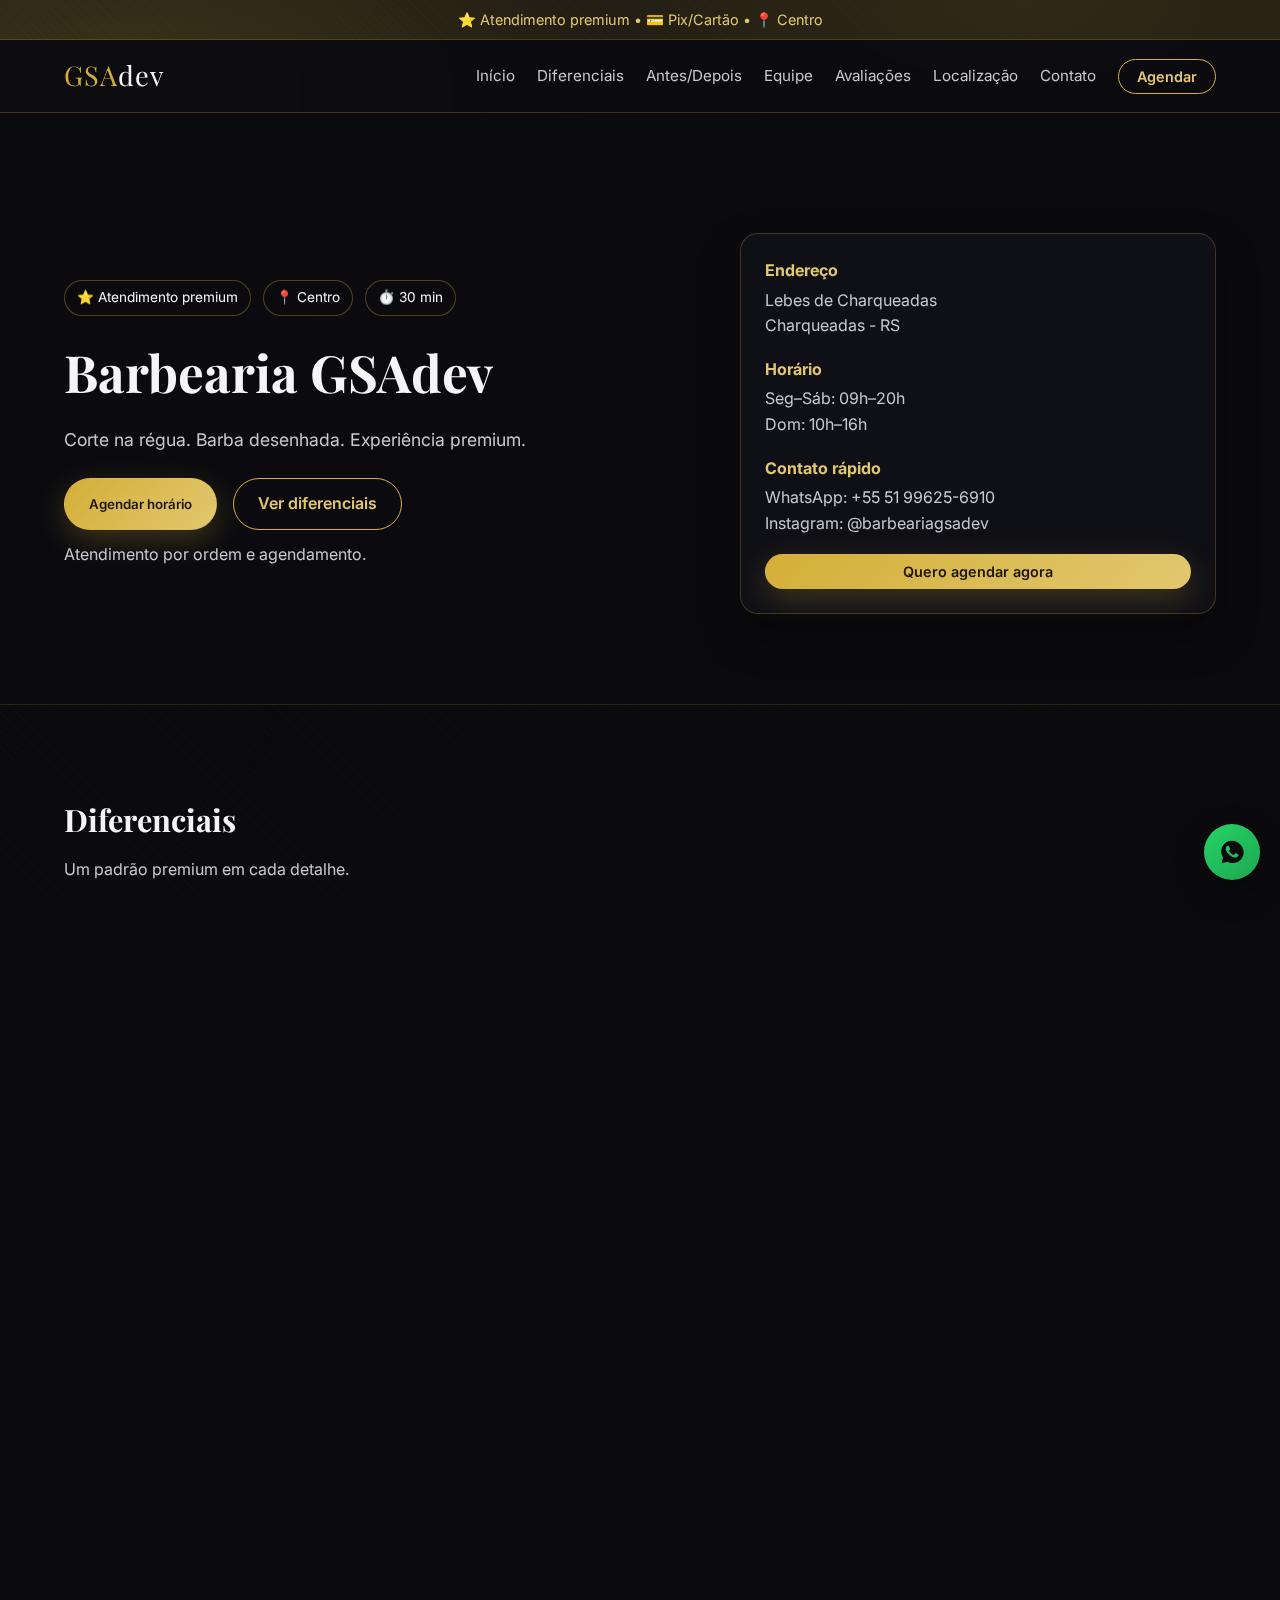
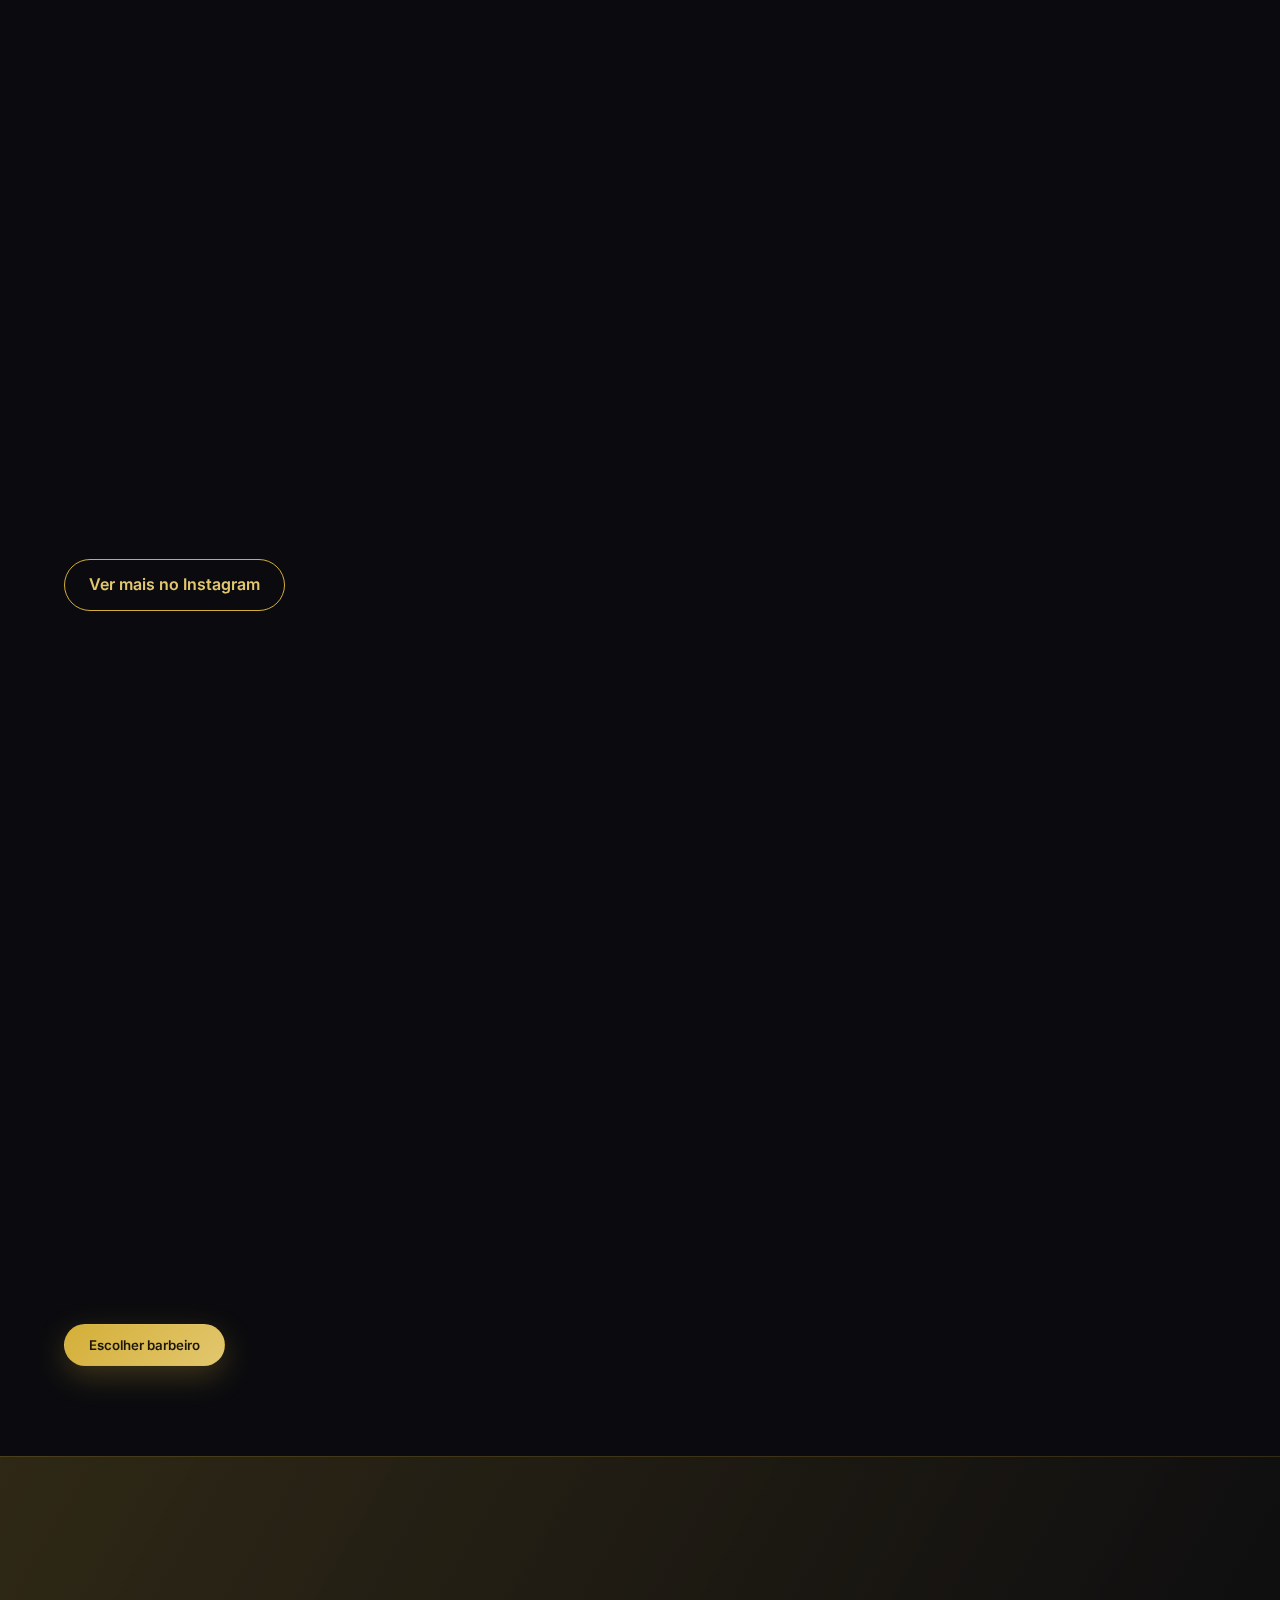
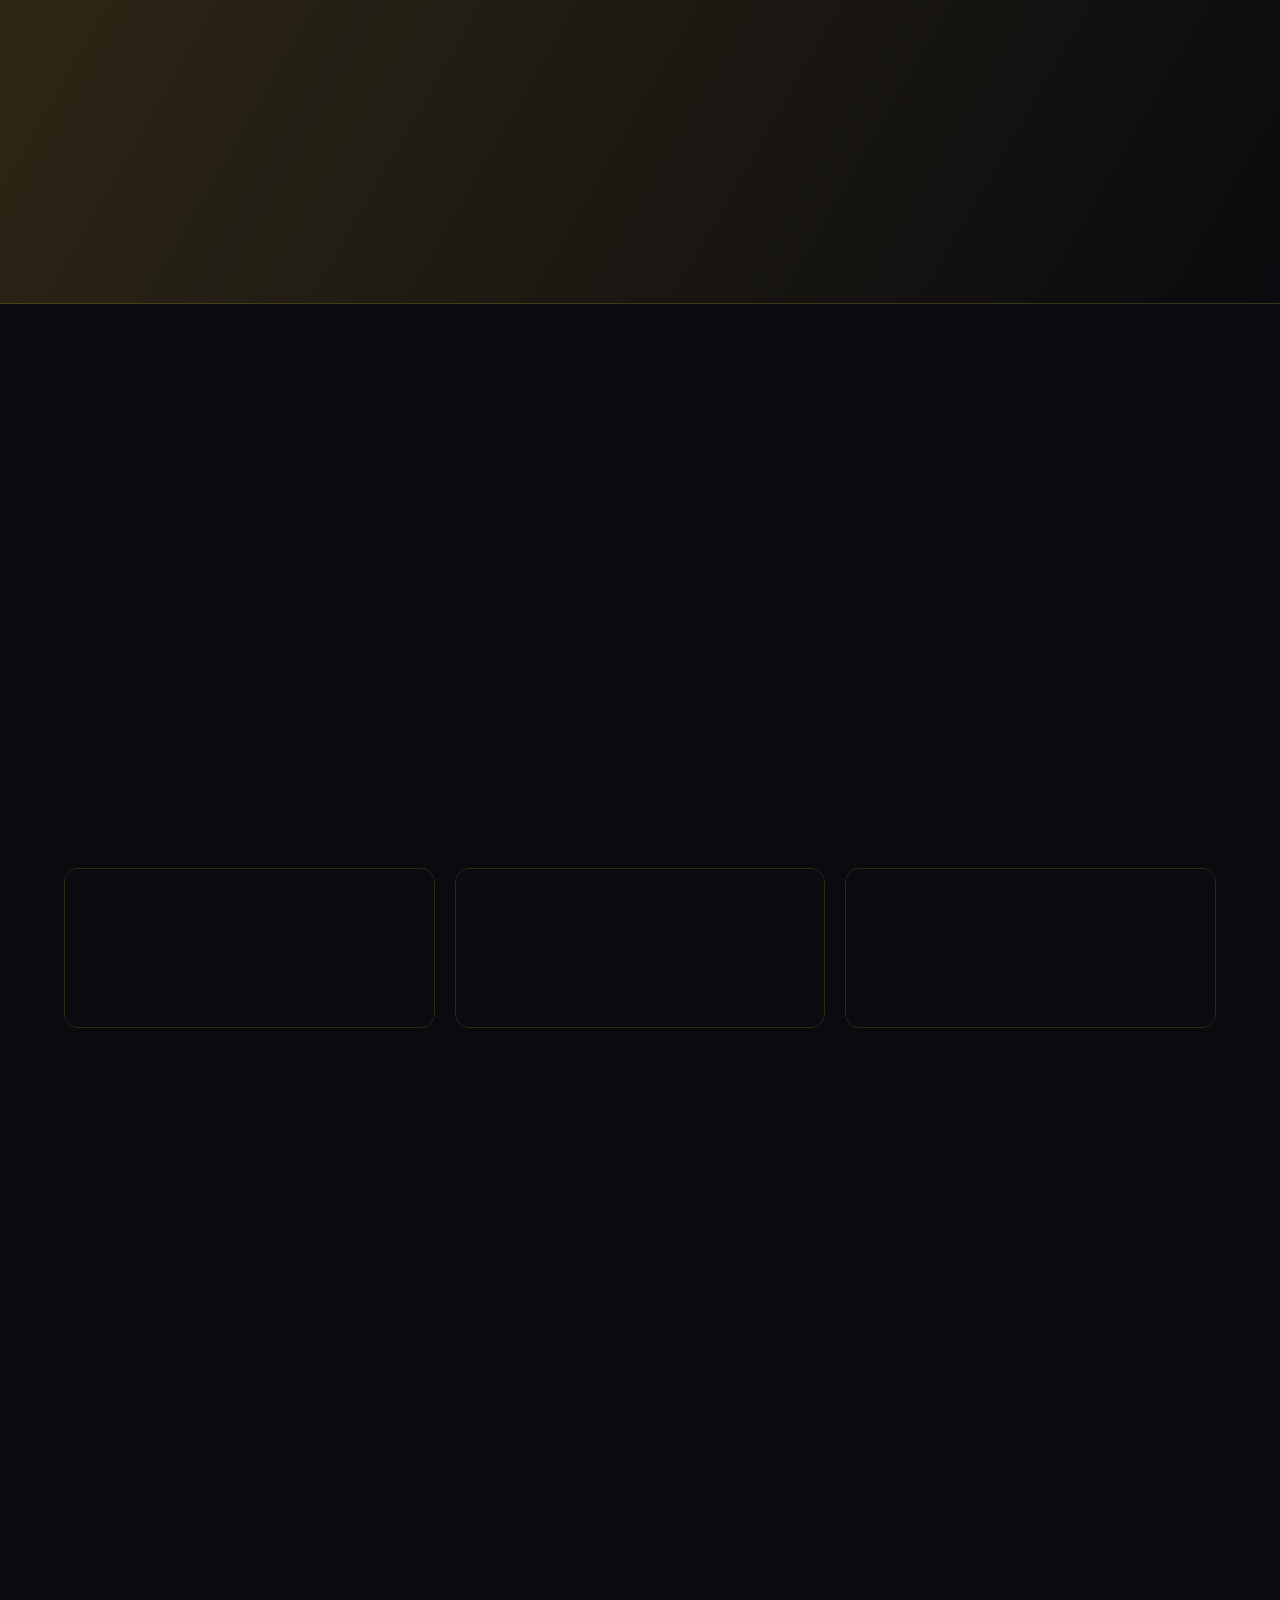
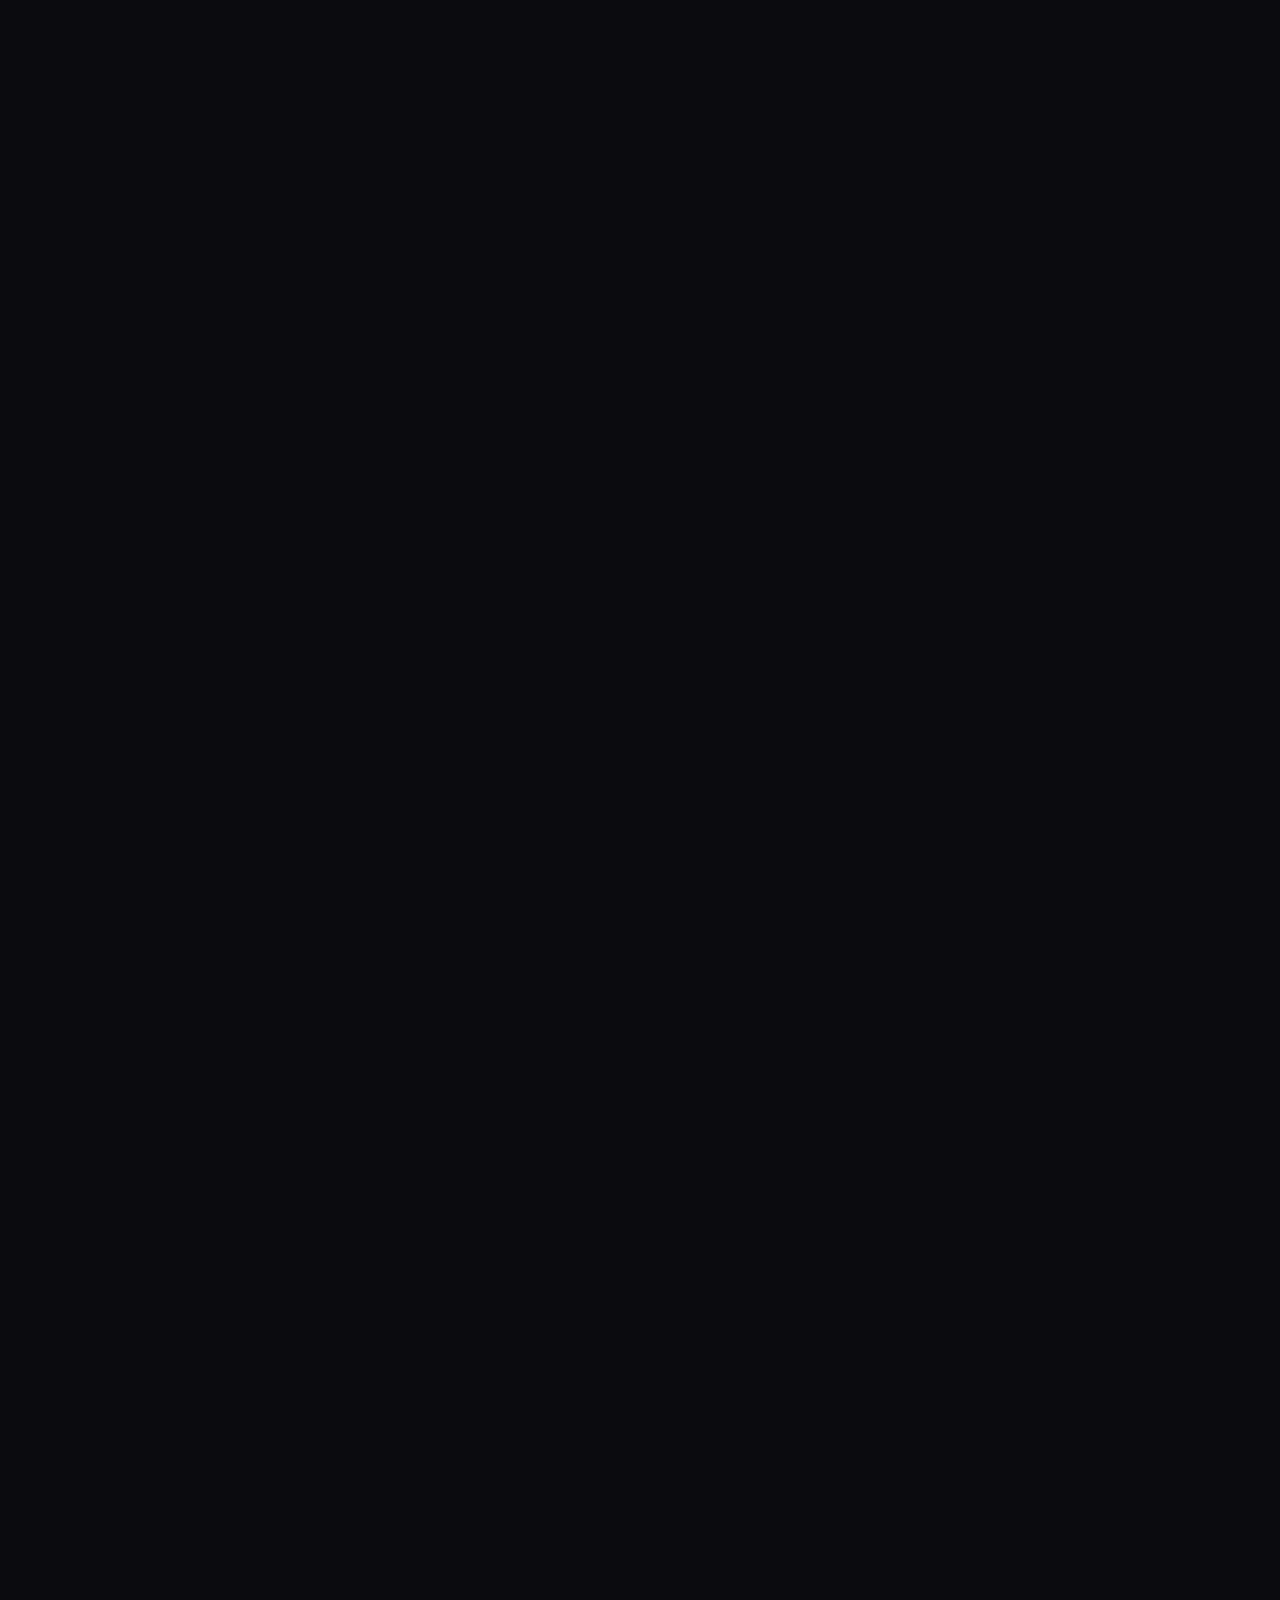
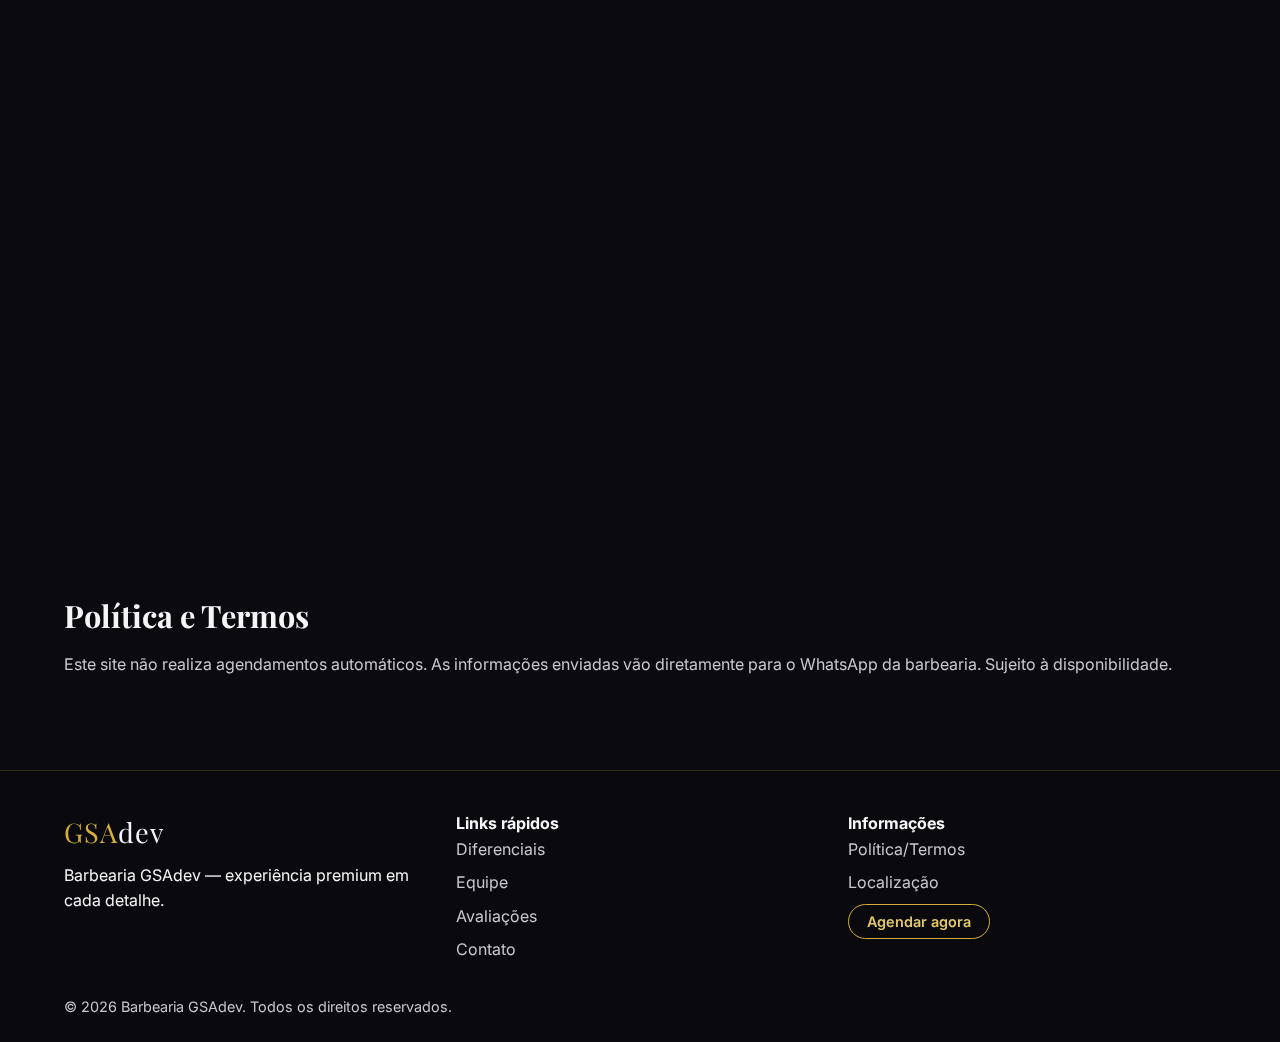
<file: index.html>
<!DOCTYPE html>
<html lang="pt-BR">
  <head>
    <meta charset="UTF-8" />
    <meta name="viewport" content="width=device-width, initial-scale=1.0" />
    <title>Barbearia GSAdev | Corte e Barba Premium</title>
    <meta
      name="description"
      content="Agende seu corte e barba na Barbearia GSAdev. Atendimento premium, profissionais experientes e ambiente confortável. Clique e agende no WhatsApp."
    />
    <meta name="theme-color" content="#0b0b0f" />
    <link rel="canonical" href="https://seu-dominio.com/" />

    <meta property="og:title" content="Barbearia GSAdev | Corte e Barba Premium" />
    <meta
      property="og:description"
      content="Agende seu corte e barba na Barbearia GSAdev. Atendimento premium, profissionais experientes e ambiente confortável."
    />
    <meta property="og:image" content="assets/img/hero.jpg" />
    <meta property="og:type" content="website" />
    <meta property="og:locale" content="pt_BR" />

    <link rel="icon" href="assets/img/favicon.png" type="image/png" />

    <link rel="preconnect" href="https://fonts.googleapis.com" />
    <link rel="preconnect" href="https://fonts.gstatic.com" crossorigin />
    <link
      href="https://fonts.googleapis.com/css2?family=Inter:wght@300;400;500;600;700&family=Playfair+Display:wght@600;700&display=swap"
      rel="stylesheet"
    />

    <script type="application/ld+json">
      {
        "@context": "https://schema.org",
        "@type": "BarberShop",
        "name": "Barbearia GSAdev",
        "image": "https://seu-dominio.com/assets/img/hero.jpg",
        "telephone": "+55 51 99625-6910",
        "address": {
          "@type": "PostalAddress",
          "streetAddress": "Lebes de Charqueadas",
          "addressLocality": "Charqueadas",
          "addressRegion": "RS",
          "addressCountry": "BR"
        },
        "openingHoursSpecification": [
          {
            "@type": "OpeningHoursSpecification",
            "dayOfWeek": [
              "Monday",
              "Tuesday",
              "Wednesday",
              "Thursday",
              "Friday",
              "Saturday"
            ],
            "opens": "09:00",
            "closes": "20:00"
          },
          {
            "@type": "OpeningHoursSpecification",
            "dayOfWeek": ["Sunday"],
            "opens": "10:00",
            "closes": "16:00"
          }
        ],
        "url": "https://seu-dominio.com/",
        "sameAs": ["https://instagram.com/barbeariagsadev"]
      }
    </script>

    <link rel="stylesheet" href="css/style.css" />
  </head>
  <body data-whatsapp="+55 51 99625-6910" data-utm="">
    <a class="skip-link" href="#inicio">Pular para o conteúdo</a>

    <!-- Top Bar -->
    <div class="top-bar">⭐ Atendimento premium • 💳 Pix/Cartão • 📍 Centro</div>

    <!-- Header / Nav -->
    <header class="site-header">
      <nav class="nav container" aria-label="Navegação principal">
        <a class="logo" href="#inicio" aria-label="Barbearia GSAdev">
          <span>GSA</span>dev
        </a>

        <button
          class="nav-toggle"
          id="navToggle"
          aria-label="Abrir menu"
          aria-controls="navMenu"
          aria-expanded="false"
          type="button"
        >
          <span></span>
          <span></span>
          <span></span>
        </button>

        <div class="nav-menu" id="navMenu">
          <a href="#inicio">Início</a>
          <a href="#diferenciais">Diferenciais</a>
          <a href="#antes-depois">Antes/Depois</a>
          <a href="#equipe">Equipe</a>
          <a href="#avaliacoes">Avaliações</a>
          <a href="#localizacao">Localização</a>
          <a href="#contato">Contato</a>
          <button
            class="btn btn-sm btn-outline"
            data-appointment
            aria-label="Agendar horário"
            type="button"
          >
            Agendar
          </button>
        </div>
      </nav>
      <div class="nav-backdrop" id="navBackdrop" aria-hidden="true"></div>
    </header>

    <main>
      <!-- Hero -->
      <section class="hero" id="inicio" aria-labelledby="hero-title">
        <div class="container hero-grid">
          <div class="hero-content reveal">
            <div class="hero-badges">
              <span>⭐ Atendimento premium</span>
              <span>📍 Centro</span>
              <span>⏱️ 30 min</span>
            </div>
            <h1 id="hero-title">Barbearia GSAdev</h1>
            <p class="hero-sub">
              Corte na régua. Barba desenhada. Experiência premium.
            </p>
            <div class="hero-cta">
              <button
                class="btn btn-primary"
                data-appointment
                aria-label="Agendar horário"
                type="button"
              >
                Agendar horário
              </button>
              <a class="btn btn-outline" href="#diferenciais">Ver diferenciais</a>
            </div>
            <p class="hero-note">Atendimento por ordem e agendamento.</p>
          </div>
          <div class="hero-card reveal">
            <div class="info-block">
              <h3>Endereço</h3>
              <p>Lebes de Charqueadas</p>
              <p>Charqueadas - RS</p>
            </div>
            <div class="info-block">
              <h3>Horário</h3>
              <p>Seg–Sáb: 09h–20h</p>
              <p>Dom: 10h–16h</p>
            </div>
            <div class="info-block">
              <h3>Contato rápido</h3>
              <p>WhatsApp: <span data-wa-display></span></p>
              <p>
                Instagram:
                <a
                  href="https://instagram.com/barbeariagsadev"
                  target="_blank"
                  rel="noopener"
                >
                  @barbeariagsadev
                </a>
              </p>
            </div>
            <button
              class="btn btn-sm btn-primary"
              data-appointment
              aria-label="Quero agendar agora"
              type="button"
            >
              Quero agendar agora
            </button>
          </div>
        </div>
      </section>

      <!-- Diferenciais -->
      <section class="section" id="diferenciais">
        <div class="container">
          <div class="section-header reveal">
            <h2>Diferenciais</h2>
            <p>Um padrão premium em cada detalhe.</p>
          </div>
          <div class="grid diff-grid">
            <article class="card reveal">
              <h3>Ambiente premium</h3>
              <p>Ar-condicionado, música e clima exclusivo.</p>
            </article>
            <article class="card reveal">
              <h3>Profissionais experientes</h3>
              <p>Equipe especializada em degradê e navalha.</p>
            </article>
            <article class="card reveal">
              <h3>Higienização e segurança</h3>
              <p>Procedimentos rigorosos em cada atendimento.</p>
            </article>
            <article class="card reveal">
              <h3>Produtos de qualidade</h3>
              <p>Marcas premium para resultados impecáveis.</p>
            </article>
          </div>
        </div>
      </section>

      <!-- Antes e Depois -->
      <section class="section" id="antes-depois">
        <div class="container">
          <div class="section-header reveal">
            <h2>Antes e Depois</h2>
            <p>Transformações reais da Barbearia GSAdev.</p>
          </div>
          <div class="grid gallery-grid">
            <img
              class="gallery-img reveal"
              src="assets/img/gallery-1.jpg"
              alt="Antes e depois 1"
              loading="lazy"
            />
            <img
              class="gallery-img reveal"
              src="assets/img/gallery-2.jpg"
              alt="Antes e depois 2"
              loading="lazy"
            />
            <img
              class="gallery-img reveal"
              src="assets/img/gallery-3.jpg"
              alt="Antes e depois 3"
              loading="lazy"
            />
            <img
              class="gallery-img reveal"
              src="assets/img/gallery-4.jpg"
              alt="Antes e depois 4"
              loading="lazy"
            />
            <img
              class="gallery-img reveal"
              src="assets/img/gallery-5.jpg"
              alt="Antes e depois 5"
              loading="lazy"
            />
            <img
              class="gallery-img reveal"
              src="assets/img/gallery-6.jpg"
              alt="Antes e depois 6"
              loading="lazy"
            />
          </div>
          <div class="section-cta">
            <a
              class="btn btn-outline"
              href="https://instagram.com/barbeariagsadev"
              target="_blank"
              rel="noopener"
            >
              Ver mais no Instagram
            </a>
          </div>
        </div>
      </section>

      <!-- Equipe -->
      <section class="section" id="equipe">
        <div class="container">
          <div class="section-header reveal">
            <h2>Equipe</h2>
            <p>Barbeiros especialistas no seu estilo.</p>
          </div>
          <div class="grid team-grid">
            <article class="card team-card reveal">
              <img
                src="assets/img/barber-1.jpg"
                alt="Barbeiro João"
                loading="lazy"
              />
              <div class="team-info">
                <h3>João</h3>
                <span>Degradê & freestyle</span>
                <p>
                  Precisão nos detalhes, cortes modernos e finalizações
                  marcantes.
                </p>
              </div>
            </article>
            <article class="card team-card reveal">
              <img
                src="assets/img/barber-2.jpg"
                alt="Barbeiro Lucas"
                loading="lazy"
              />
              <div class="team-info">
                <h3>Lucas</h3>
                <span>Barba & navalha</span>
                <p>
                  Especialista em barba desenhada com acabamento premium.
                </p>
              </div>
            </article>
            <article class="card team-card reveal">
              <img
                src="assets/img/barber-3.jpg"
                alt="Barbeiro Renato"
                loading="lazy"
              />
              <div class="team-info">
                <h3>Renato</h3>
                <span>Social & acabamento</span>
                <p>
                  Cortes clássicos com toque moderno e alinhamento perfeito.
                </p>
              </div>
            </article>
          </div>
          <div class="section-cta">
            <button
              class="btn btn-primary"
              data-appointment
              aria-label="Escolher barbeiro"
              type="button"
            >
              Escolher barbeiro
            </button>
          </div>
        </div>
      </section>

      <!-- Oferta da Semana -->
      <section class="section offer" id="oferta">
        <div class="container offer-inner reveal">
          <div>
            <h2>Oferta da Semana</h2>
            <p class="offer-text">Combo Corte + Barba por R$ 49,90</p>
            <p class="offer-note">Válido até domingo</p>
          </div>
          <div class="offer-cta">
            <div class="countdown" data-countdown aria-live="polite">
              <div>
                <span data-countdown-part="hours">00</span>
                <small>horas</small>
              </div>
              <div>
                <span data-countdown-part="minutes">00</span>
                <small>min</small>
              </div>
              <div>
                <span data-countdown-part="seconds">00</span>
                <small>seg</small>
              </div>
            </div>
            <button
              class="btn btn-primary"
              data-appointment
              data-service="Combo Corte + Barba"
              aria-label="Quero essa oferta"
              type="button"
            >
              Quero essa oferta
            </button>
          </div>
        </div>
      </section>

      <!-- Avaliações -->
      <section class="section" id="avaliacoes">
        <div class="container">
          <div class="section-header reveal">
            <h2>Avaliações</h2>
            <p>Prova social de quem já viveu a experiência GSAdev.</p>
          </div>
          <div class="grid reviews-grid">
            <article class="card review-card reveal">
              <div class="stars">★★★★★</div>
              <h3>Matheus</h3>
              <p>Atendimento absurdo, corte impecável.</p>
            </article>
            <article class="card review-card reveal">
              <div class="stars">★★★★★</div>
              <h3>Bruno</h3>
              <p>Barba na navalha ficou perfeita.</p>
            </article>
            <article class="card review-card reveal">
              <div class="stars">★★★★★</div>
              <h3>Carlos</h3>
              <p>Ambiente premium e pontualidade.</p>
            </article>
            <article class="card review-card reveal">
              <div class="stars">★★★★★</div>
              <h3>Diego</h3>
              <p>Melhor degradê da cidade.</p>
            </article>
            <article class="card review-card reveal">
              <div class="stars">★★★★★</div>
              <h3>Rafael</h3>
              <p>Preço justo e qualidade alta.</p>
            </article>
            <article class="card review-card reveal">
              <div class="stars">★★★★★</div>
              <h3>Thiago</h3>
              <p>Volto sempre. Recomendo.</p>
            </article>
          </div>
          <div class="grid review-imgs">
            <img
              src="assets/img/review-1.jpg"
              alt="Review 1"
              loading="lazy"
            />
            <img
              src="assets/img/review-2.jpg"
              alt="Review 2"
              loading="lazy"
            />
            <img
              src="assets/img/review-3.jpg"
              alt="Review 3"
              loading="lazy"
            />
          </div>
        </div>
      </section>

      <!-- FAQ -->
      <section class="section" id="faq">
        <div class="container">
          <div class="section-header reveal">
            <h2>FAQ</h2>
            <p>Tire suas dúvidas antes de agendar.</p>
          </div>
          <div class="faq-list">
            <div class="faq-item reveal">
              <button
                class="faq-question"
                aria-expanded="false"
                aria-controls="faq-1"
                type="button"
              >
                Precisa agendar?
              </button>
              <div class="faq-answer" id="faq-1" hidden>
                Recomendamos agendar para garantir horário. Também atendemos
                por ordem, conforme disponibilidade.
              </div>
            </div>
            <div class="faq-item reveal">
              <button
                class="faq-question"
                aria-expanded="false"
                aria-controls="faq-2"
                type="button"
              >
                Vocês aceitam Pix e cartão?
              </button>
              <div class="faq-answer" id="faq-2" hidden>
                Sim, Pix, cartão e dinheiro.
              </div>
            </div>
            <div class="faq-item reveal">
              <button
                class="faq-question"
                aria-expanded="false"
                aria-controls="faq-3"
                type="button"
              >
                Fazem corte infantil?
              </button>
              <div class="faq-answer" id="faq-3" hidden>
                Sim, com cuidado e paciência.
              </div>
            </div>
            <div class="faq-item reveal">
              <button
                class="faq-question"
                aria-expanded="false"
                aria-controls="faq-4"
                type="button"
              >
                Quanto tempo demora?
              </button>
              <div class="faq-answer" id="faq-4" hidden>
                Em média 30–60 min, dependendo do serviço.
              </div>
            </div>
            <div class="faq-item reveal">
              <button
                class="faq-question"
                aria-expanded="false"
                aria-controls="faq-5"
                type="button"
              >
                Onde fica?
              </button>
              <div class="faq-answer" id="faq-5" hidden>
                Lebes de Charqueadas, Charqueadas - RS.
              </div>
            </div>
          </div>
        </div>
      </section>

      <!-- Localização -->
      <section class="section" id="localizacao">
        <div class="container">
          <div class="section-header reveal">
            <h2>Localização</h2>
            <p>Chegue rápido e com conforto.</p>
          </div>
          <div class="location-grid">
            <div class="map-card reveal">
              <iframe
                title="Mapa da Barbearia GSAdev"
                src="https://maps.google.com/maps?q=Lebes+de+Charqueadas+RS&output=embed"
                loading="lazy"
                referrerpolicy="no-referrer-when-downgrade"
              ></iframe>
            </div>
            <div class="card location-info reveal">
              <h3>Endereço</h3>
              <p>Lebes de Charqueadas</p>
              <p>Charqueadas - RS</p>
              <h3>Horário</h3>
              <p>Seg–Sáb: 09h–20h | Dom: 10h–16h</p>
              <a
                class="btn btn-outline"
                href="https://maps.google.com/?q=Lebes+de+Charqueadas+RS"
                target="_blank"
                rel="noopener"
              >
                Como chegar
              </a>
            </div>
          </div>
        </div>
      </section>

      <!-- Contato / Agendamento -->
      <section class="section" id="contato">
        <div class="container">
          <div class="section-header reveal">
            <h2>Contato e Agendamento</h2>
            <p>Fale com a gente e reserve seu horário.</p>
          </div>
          <div class="grid contact-grid">
            <a
              class="card contact-card reveal"
              href="#"
              data-appointment
              aria-label="Agendar horário"
            >
              <h3>WhatsApp</h3>
              <p class="contact-highlight" data-wa-display></p>
              <span>Responderemos o mais rápido possível</span>
            </a>
            <a
              class="card contact-card reveal"
              href="https://instagram.com/barbeariagsadev"
              target="_blank"
              rel="noopener"
              aria-label="Instagram da Barbearia"
            >
              <h3>Instagram</h3>
              <p class="contact-highlight">@barbeariagsadev</p>
              <span>Veja cortes e novidades</span>
            </a>
            <a
              class="card contact-card reveal"
              href="#"
              data-tel-link
              aria-label="Ligar para a barbearia"
            >
              <h3>Telefone</h3>
              <p class="contact-highlight" data-wa-display></p>
              <span>Atendimento rápido</span>
            </a>
          </div>

          <div class="card form-card reveal">
            <div class="form-cta">
              <h3>Agende em segundos</h3>
              <p>
                Escolha serviço, profissional, data e horário. A confirmação é
                feita diretamente no WhatsApp.
              </p>
              <button class="btn btn-primary" data-appointment type="button">
                Abrir agendamento
              </button>
            </div>
          </div>
        </div>
      </section>

      <!-- Política / Termos -->
      <section class="section legal" id="politica">
        <div class="container">
          <div class="section-header">
            <h2>Política e Termos</h2>
            <p>
              Este site não realiza agendamentos automáticos. As informações
              enviadas vão diretamente para o WhatsApp da barbearia. Sujeito à
              disponibilidade.
            </p>
          </div>
        </div>
      </section>
    </main>

    <div class="modal-backdrop" id="modalBackdrop" aria-hidden="true"></div>
    <div
      class="booking-modal"
      id="bookingModal"
      role="dialog"
      aria-modal="true"
      aria-labelledby="bookingTitle"
      aria-hidden="true"
    >
      <div class="modal-header">
        <button
          class="modal-back"
          type="button"
          aria-label="Voltar"
          data-modal-close
        >
          ←
        </button>
        <div>
          <h2 id="bookingTitle">Agendar horário</h2>
          <p>Preencha os dados e confirme no WhatsApp.</p>
        </div>
        <button
          class="modal-close"
          type="button"
          aria-label="Fechar modal"
          data-modal-close
        >
          ×
        </button>
      </div>
      <form id="bookingForm">
        <div class="modal-grid">
          <label>
            Serviços <span class="required">*</span>
            <div class="service-select" data-service-select>
              <button
                class="service-select-trigger"
                type="button"
                aria-expanded="false"
              >
                Selecione um ou mais serviços
              </button>
              <div class="service-select-panel" role="listbox">
                <label class="service-option">
                  <input type="checkbox" value="Corte masculino" />
                  <span class="service-title">Corte masculino</span>
                  <span class="service-meta">30 min • R$ 40</span>
                </label>
                <label class="service-option">
                  <input type="checkbox" value="Barba" />
                  <span class="service-title">Barba</span>
                  <span class="service-meta">30 min • R$ 35</span>
                </label>
                <label class="service-option">
                  <input type="checkbox" value="Cabelo e barba" />
                  <span class="service-title">Cabelo e barba</span>
                  <span class="service-meta">60 min • R$ 60</span>
                </label>
                <label class="service-option">
                  <input type="checkbox" value="Corte e sobrancelha" />
                  <span class="service-title">Corte e sobrancelha</span>
                  <span class="service-meta">30 min • R$ 45</span>
                </label>
                <label class="service-option">
                  <input type="checkbox" value="Corte infantil" />
                  <span class="service-title">Corte infantil</span>
                  <span class="service-meta">30 min • R$ 40</span>
                </label>
              </div>
              <small>Você pode selecionar mais de um serviço.</small>
              <input type="hidden" name="services" />
              <span class="service-error" aria-live="polite"></span>
            </div>
          </label>
          <label class="field-with-icon">
            Profissional <span class="required">*</span>
            <span class="field-icon" aria-hidden="true">
              <svg viewBox="0 0 24 24" aria-hidden="true">
                <path
                  d="M12 12c2.761 0 5-2.239 5-5s-2.239-5-5-5-5 2.239-5 5 2.239 5 5 5zm0 2c-3.866 0-7 3.134-7 7h14c0-3.866-3.134-7-7-7z"
                />
              </svg>
            </span>
            <select id="bookingProfessional" name="professional" required>
              <option value="">Selecione</option>
              <option value="Arthur Lima">Arthur Lima</option>
              <option value="João Silva">João Silva</option>
              <option value="Marcos Lima">Marcos Lima</option>
            </select>
          </label>
          <label class="field-with-icon">
            Data <span class="required">*</span>
            <span class="field-icon" aria-hidden="true">
              <svg viewBox="0 0 24 24" aria-hidden="true">
                <path
                  d="M7 2v2H5a2 2 0 0 0-2 2v2h18V6a2 2 0 0 0-2-2h-2V2h-2v2H9V2H7zm14 8H3v8a2 2 0 0 0 2 2h14a2 2 0 0 0 2-2v-8z"
                />
              </svg>
            </span>
            <input type="date" name="date" required />
          </label>
          <label class="field-with-icon">
            Horário <span class="required">*</span>
            <span class="field-icon" aria-hidden="true">
              <svg viewBox="0 0 24 24" aria-hidden="true">
                <path
                  d="M12 2a10 10 0 1 0 .001 20.001A10 10 0 0 0 12 2zm1 5h-2v6l5 3 1-1.732-4-2.268V7z"
                />
              </svg>
            </span>
            <select id="bookingTime" name="time" required>
              <option value="">Selecione o horário</option>
            </select>
            <small class="schedule-hint" data-schedule-hint></small>
          </label>
          <label class="field-with-icon">
            Forma de pagamento <span class="required">*</span>
            <span class="field-icon" aria-hidden="true">
              <svg viewBox="0 0 24 24" aria-hidden="true">
                <path
                  d="M3 6a2 2 0 0 1 2-2h14a2 2 0 0 1 2 2v2H3V6zm0 4h18v8a2 2 0 0 1-2 2H5a2 2 0 0 1-2-2v-8zm4 5h6v2H7v-2z"
                />
              </svg>
            </span>
            <select id="bookingPayment" name="payment" required>
              <option value="">Selecione</option>
              <option value="Pix">Pix</option>
              <option value="Cartão">Cartão</option>
              <option value="Dinheiro">Dinheiro</option>
            </select>
            <small>O pagamento será feito na barbearia.</small>
          </label>
        </div>
        <div class="modal-notes" data-notes>
          <button
            class="notes-toggle"
            type="button"
            data-notes-toggle
            aria-expanded="false"
          >
            Adicionar observações
          </button>
          <label class="notes-field">
            Informações complementares (opcional)
            <textarea
              name="notes"
              rows="3"
              maxlength="255"
              placeholder="Observações..."
            ></textarea>
            <span class="char-count" data-char-count>0/255</span>
          </label>
        </div>
        <div class="modal-footer-bar">
          <div class="modal-actions">
            <button class="btn btn-outline" type="button" data-modal-close>
              Cancelar
            </button>
            <button class="btn btn-primary" type="submit">Confirmar</button>
          </div>
        </div>
      </form>
    </div>

    <!-- Footer -->
    <footer class="footer">
      <div class="container footer-grid">
        <div>
          <div class="logo footer-logo"><span>GSA</span>dev</div>
          <p>Barbearia GSAdev — experiência premium em cada detalhe.</p>
        </div>
        <div>
          <h4>Links rápidos</h4>
          <a href="#diferenciais">Diferenciais</a>
          <a href="#equipe">Equipe</a>
          <a href="#avaliacoes">Avaliações</a>
          <a href="#contato">Contato</a>
        </div>
        <div>
          <h4>Informações</h4>
          <a href="#politica">Política/Termos</a>
          <a href="#localizacao">Localização</a>
          <button
            class="btn btn-sm btn-outline"
            data-appointment
            type="button"
          >
            Agendar agora
          </button>
        </div>
      </div>
      <div class="container footer-bottom">
        <p>
          © <span data-current-year>2026</span> Barbearia GSAdev. Todos os
          direitos reservados.
        </p>
      </div>
    </footer>

    <!-- WhatsApp flutuante -->
    <a
      class="whatsapp-float"
      href="#"
      data-appointment
      aria-label="Falar no WhatsApp"
    >
      <svg viewBox="0 0 32 32" aria-hidden="true">
        <path
          d="M16.02 3.2C9.2 3.2 3.66 8.74 3.66 15.56c0 2.45.73 4.82 2.11 6.85L4 28.8l6.55-1.72c1.95 1.07 4.15 1.63 6.47 1.63 6.82 0 12.36-5.54 12.36-12.36S22.84 3.2 16.02 3.2zm6.97 17.49c-.29.82-1.69 1.56-2.33 1.64-.6.08-1.36.11-2.2-.14-.51-.16-1.18-.38-2.05-.74-3.6-1.5-5.94-5.15-6.12-5.38-.18-.24-1.46-1.95-1.46-3.72 0-1.77.92-2.64 1.25-3 .33-.36.73-.45.98-.45.25 0 .49 0 .71.01.23.01.54-.09.85.65.3.74 1.02 2.58 1.11 2.77.09.19.15.41.03.65-.12.24-.18.39-.36.6-.18.21-.38.46-.54.62-.18.18-.37.37-.16.73.21.36.93 1.53 2 2.48 1.37 1.23 2.52 1.61 2.88 1.79.36.18.57.15.78-.09.21-.24.9-1.05 1.14-1.41.24-.36.48-.3.8-.18.33.12 2.08.98 2.44 1.16.36.18.6.27.69.42.09.15.09.86-.2 1.68z"
        />
      </svg>
    </a>

    <script src="js/main.js"></script>
  </body>
</html>
</file>
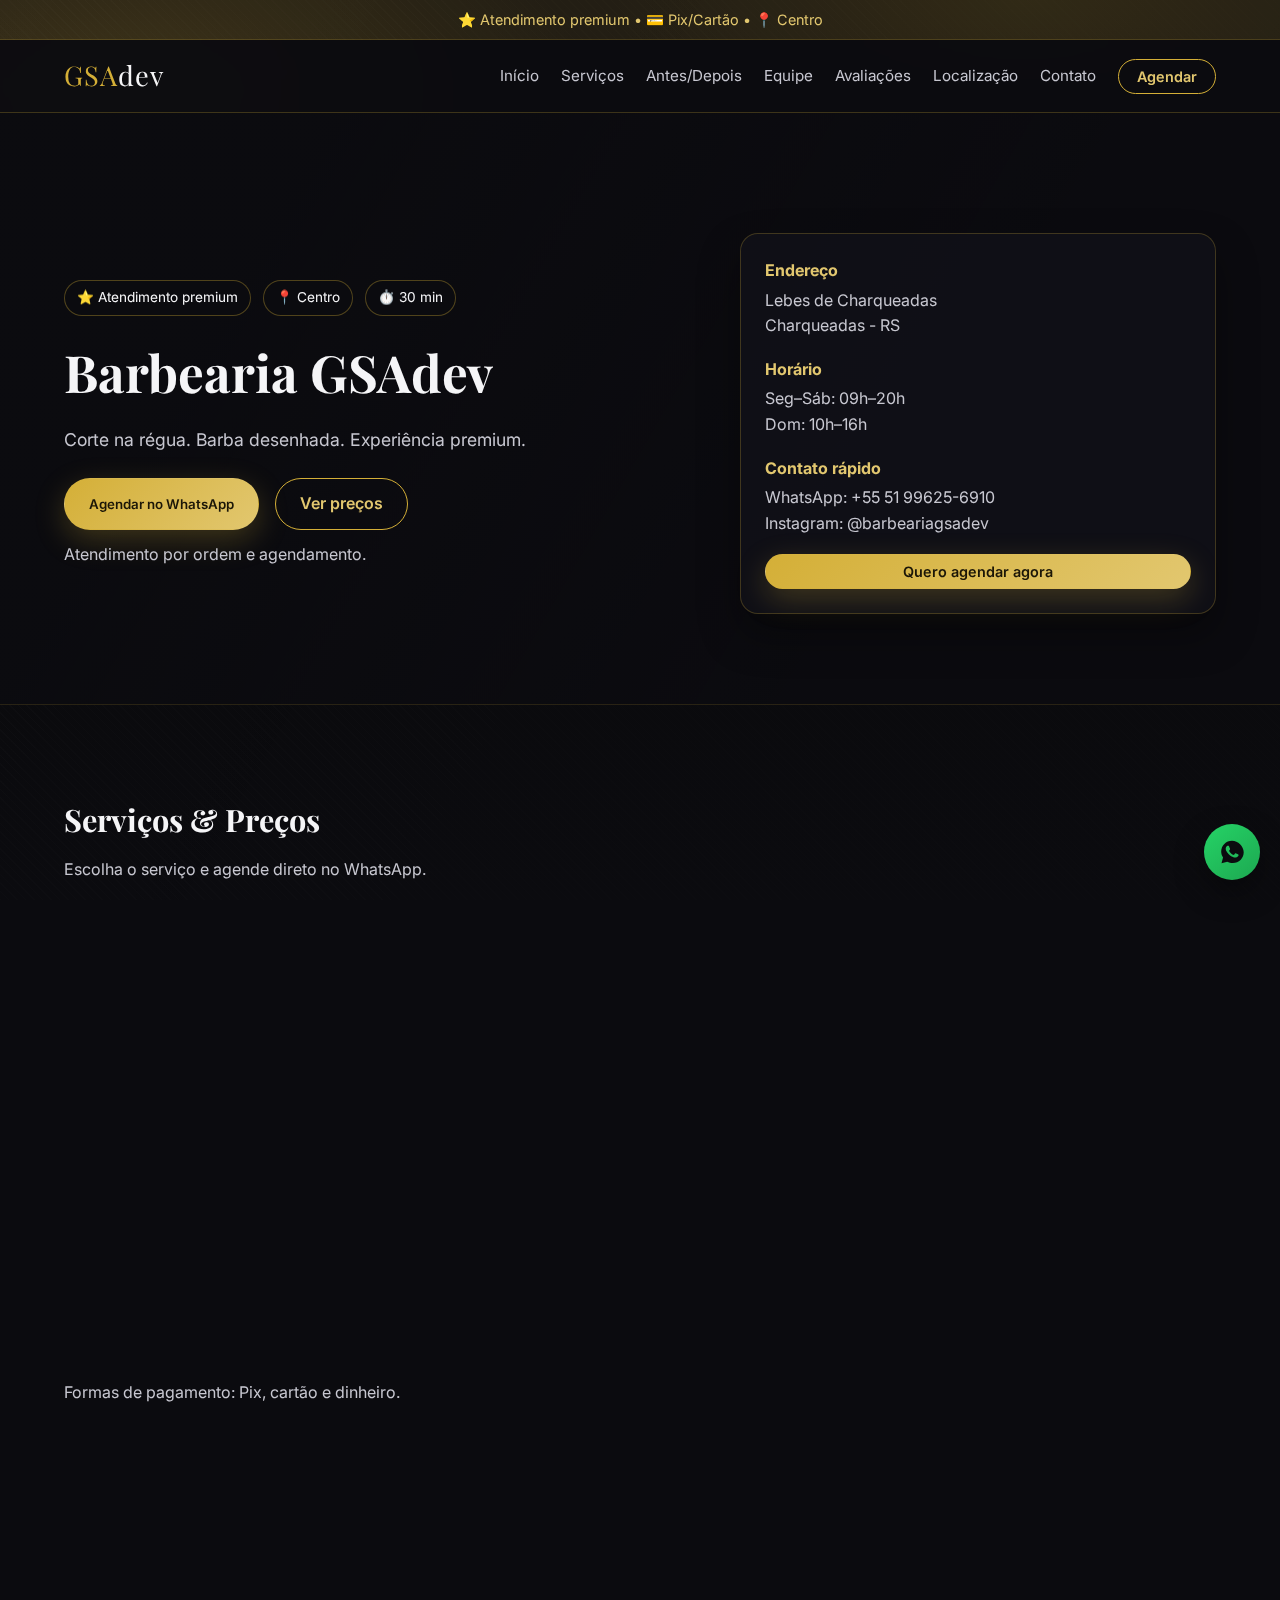
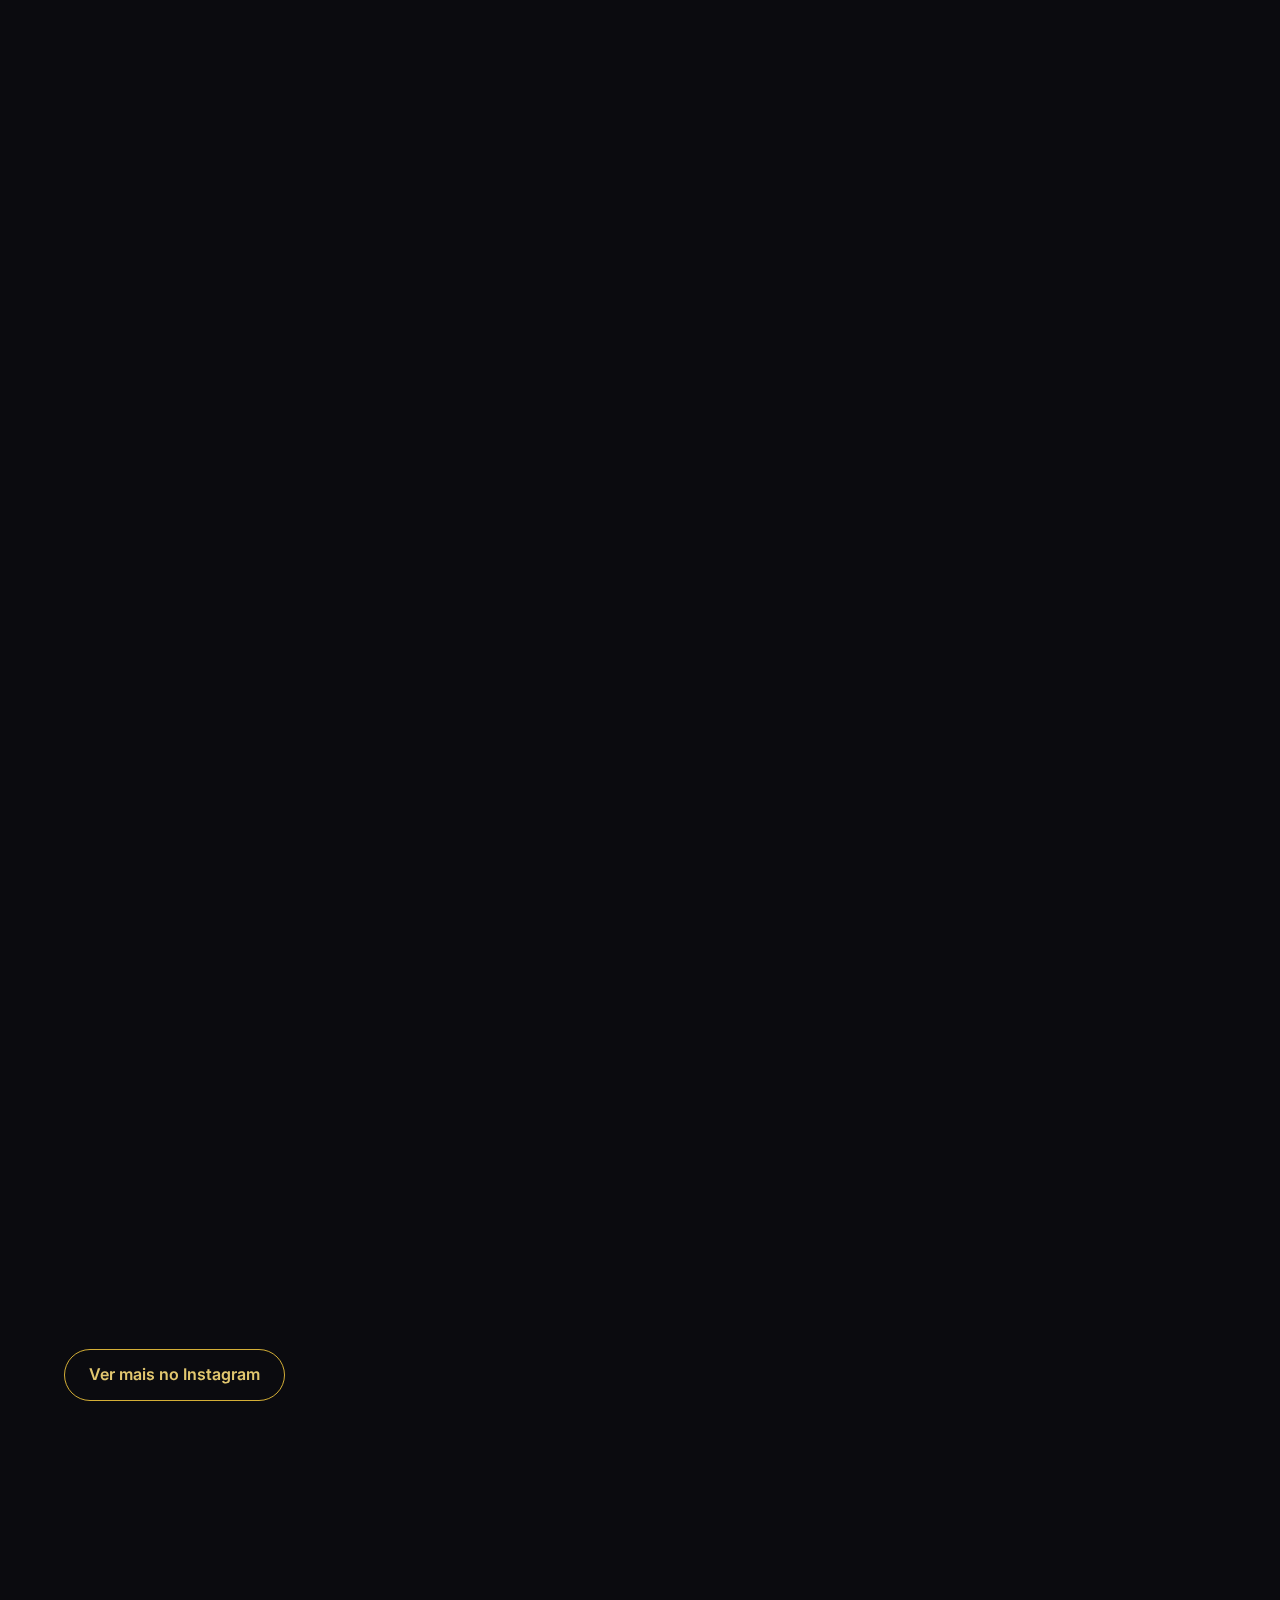
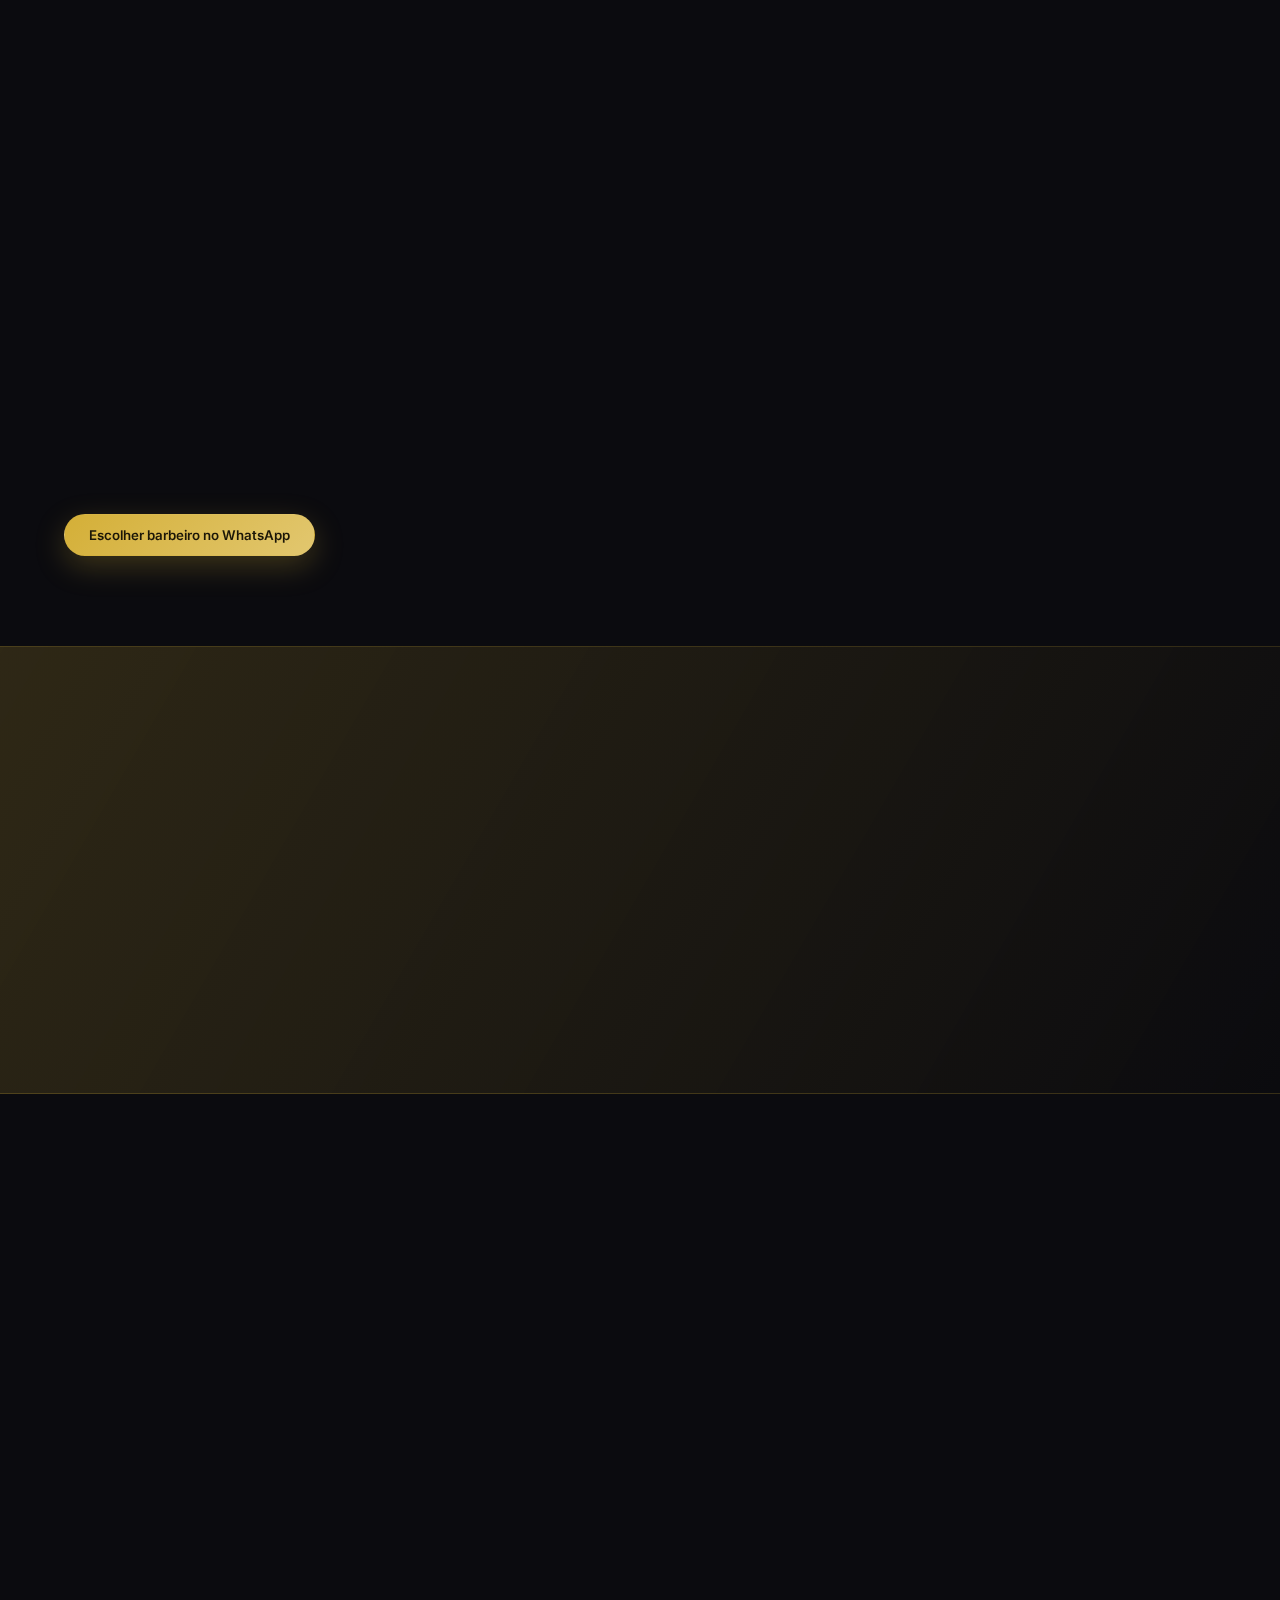
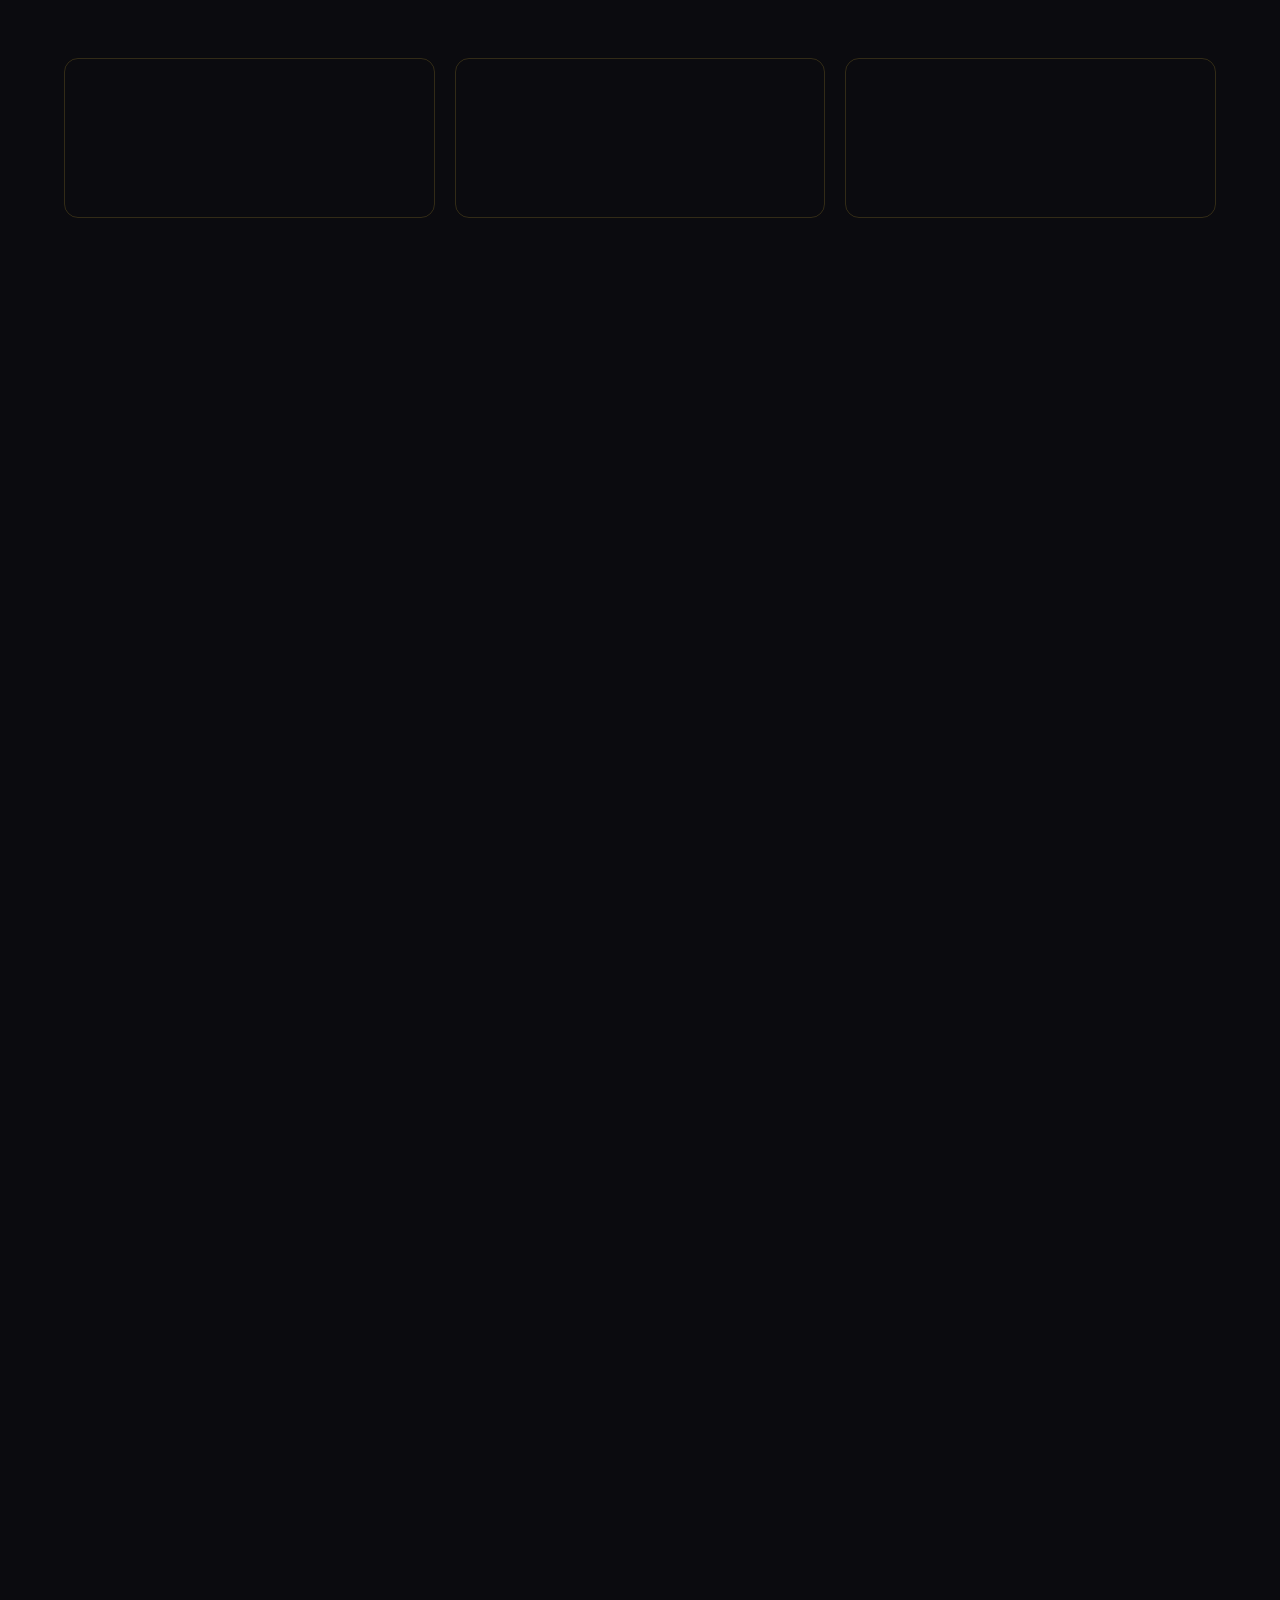
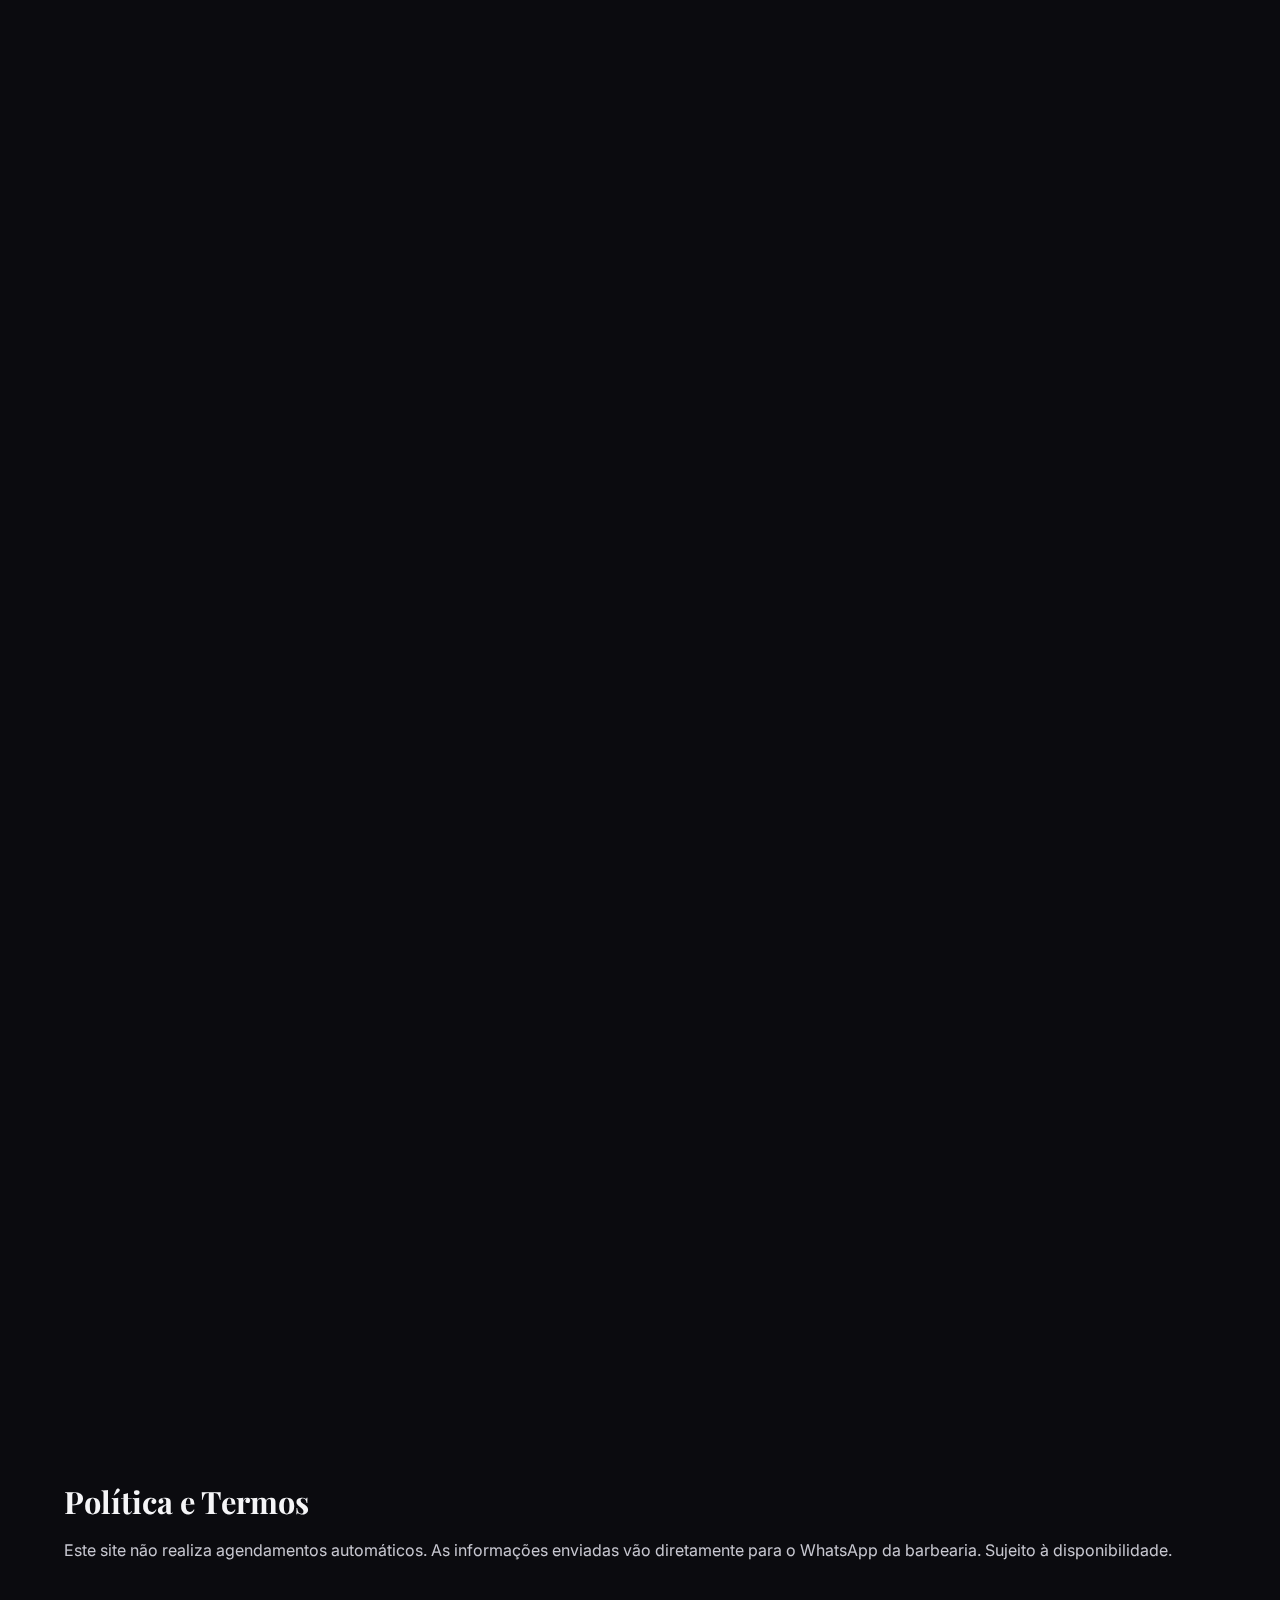
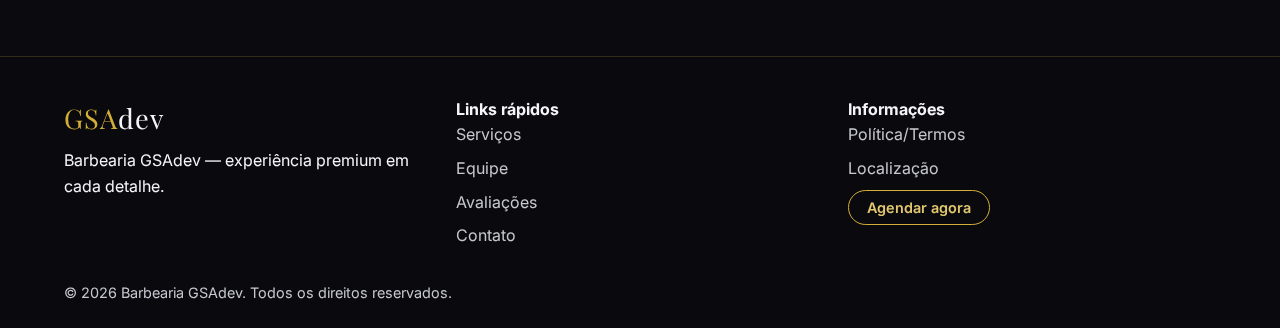
<file: barbearia-GSAdev/index.html>
<!DOCTYPE html>
<html lang="pt-BR">
  <head>
    <meta charset="UTF-8" />
    <meta name="viewport" content="width=device-width, initial-scale=1.0" />
    <title>Barbearia GSAdev | Corte e Barba Premium</title>
    <meta
      name="description"
      content="Agende seu corte e barba na Barbearia GSAdev. Atendimento premium, profissionais experientes e ambiente confortável. Clique e agende no WhatsApp."
    />
    <meta name="theme-color" content="#0b0b0f" />
    <link rel="canonical" href="https://seu-dominio.com/" />

    <meta property="og:title" content="Barbearia GSAdev | Corte e Barba Premium" />
    <meta
      property="og:description"
      content="Agende seu corte e barba na Barbearia GSAdev. Atendimento premium, profissionais experientes e ambiente confortável."
    />
    <meta property="og:image" content="assets/img/hero.jpg" />
    <meta property="og:type" content="website" />
    <meta property="og:locale" content="pt_BR" />

    <link rel="icon" href="assets/img/favicon.png" type="image/png" />

    <link rel="preconnect" href="https://fonts.googleapis.com" />
    <link rel="preconnect" href="https://fonts.gstatic.com" crossorigin />
    <link
      href="https://fonts.googleapis.com/css2?family=Inter:wght@300;400;500;600;700&family=Playfair+Display:wght@600;700&display=swap"
      rel="stylesheet"
    />

    <script type="application/ld+json">
      {
        "@context": "https://schema.org",
        "@type": "BarberShop",
        "name": "Barbearia GSAdev",
        "image": "https://seu-dominio.com/assets/img/hero.jpg",
        "telephone": "+55 51 99625-6910",
        "address": {
          "@type": "PostalAddress",
          "streetAddress": "Lebes de Charqueadas",
          "addressLocality": "Charqueadas",
          "addressRegion": "RS",
          "addressCountry": "BR"
        },
        "openingHoursSpecification": [
          {
            "@type": "OpeningHoursSpecification",
            "dayOfWeek": [
              "Monday",
              "Tuesday",
              "Wednesday",
              "Thursday",
              "Friday",
              "Saturday"
            ],
            "opens": "09:00",
            "closes": "20:00"
          },
          {
            "@type": "OpeningHoursSpecification",
            "dayOfWeek": ["Sunday"],
            "opens": "10:00",
            "closes": "16:00"
          }
        ],
        "url": "https://seu-dominio.com/",
        "sameAs": ["https://instagram.com/barbeariagsadev"]
      }
    </script>

    <link rel="stylesheet" href="css/style.css" />
  </head>
  <body data-whatsapp="+55 51 99625-6910" data-utm="">
    <a class="skip-link" href="#inicio">Pular para o conteúdo</a>

    <!-- Top Bar -->
    <div class="top-bar">⭐ Atendimento premium • 💳 Pix/Cartão • 📍 Centro</div>

    <!-- Header / Nav -->
    <header class="site-header">
      <nav class="nav container" aria-label="Navegação principal">
        <a class="logo" href="#inicio" aria-label="Barbearia GSAdev">
          <span>GSA</span>dev
        </a>

        <button
          class="nav-toggle"
          id="navToggle"
          aria-label="Abrir menu"
          aria-controls="navMenu"
          aria-expanded="false"
          type="button"
        >
          <span></span>
          <span></span>
          <span></span>
        </button>

        <div class="nav-menu" id="navMenu">
          <a href="#inicio">Início</a>
          <a href="#servicos">Serviços</a>
          <a href="#antes-depois">Antes/Depois</a>
          <a href="#equipe">Equipe</a>
          <a href="#avaliacoes">Avaliações</a>
          <a href="#localizacao">Localização</a>
          <a href="#contato">Contato</a>
          <button
            class="btn btn-sm btn-outline"
            data-wa
            data-service="Agendamento na Barbearia GSAdev"
            aria-label="Agendar pelo WhatsApp"
            type="button"
          >
            Agendar
          </button>
        </div>
      </nav>
      <div class="nav-backdrop" id="navBackdrop" aria-hidden="true"></div>
    </header>

    <main>
      <!-- Hero -->
      <section class="hero" id="inicio" aria-labelledby="hero-title">
        <div class="container hero-grid">
          <div class="hero-content reveal">
            <div class="hero-badges">
              <span>⭐ Atendimento premium</span>
              <span>📍 Centro</span>
              <span>⏱️ 30 min</span>
            </div>
            <h1 id="hero-title">Barbearia GSAdev</h1>
            <p class="hero-sub">
              Corte na régua. Barba desenhada. Experiência premium.
            </p>
            <div class="hero-cta">
              <button
                class="btn btn-primary"
                data-wa
                data-service="Agendamento na Barbearia GSAdev"
                aria-label="Agendar no WhatsApp"
                type="button"
              >
                Agendar no WhatsApp
              </button>
              <a class="btn btn-outline" href="#servicos">Ver preços</a>
            </div>
            <p class="hero-note">Atendimento por ordem e agendamento.</p>
          </div>
          <div class="hero-card reveal">
            <div class="info-block">
              <h3>Endereço</h3>
              <p>Lebes de Charqueadas</p>
              <p>Charqueadas - RS</p>
            </div>
            <div class="info-block">
              <h3>Horário</h3>
              <p>Seg–Sáb: 09h–20h</p>
              <p>Dom: 10h–16h</p>
            </div>
            <div class="info-block">
              <h3>Contato rápido</h3>
              <p>WhatsApp: <span data-wa-display></span></p>
              <p>
                Instagram:
                <a
                  href="https://instagram.com/barbeariagsadev"
                  target="_blank"
                  rel="noopener"
                >
                  @barbeariagsadev
                </a>
              </p>
            </div>
            <button
              class="btn btn-sm btn-primary"
              data-wa
              data-service="Agendamento na Barbearia GSAdev"
              aria-label="Quero agendar agora"
              type="button"
            >
              Quero agendar agora
            </button>
          </div>
        </div>
      </section>

      <!-- Serviços -->
      <section class="section" id="servicos">
        <div class="container">
          <div class="section-header reveal">
            <h2>Serviços & Preços</h2>
            <p>Escolha o serviço e agende direto no WhatsApp.</p>
          </div>
          <div class="grid services-grid">
            <article class="card service-card reveal">
              <h3>Corte Masculino</h3>
              <p>Degradê, social e navalhado.</p>
              <div class="service-meta">
                <span class="price">a partir de R$ 35</span>
                <span class="time">30 min</span>
              </div>
              <button
                class="btn btn-sm btn-primary"
                data-wa
                data-service="Corte Masculino"
                aria-label="Agendar Corte Masculino"
                type="button"
              >
                Agendar este serviço
              </button>
            </article>

            <article class="card service-card reveal">
              <h3>Barba</h3>
              <p>Navalha + acabamento premium.</p>
              <div class="service-meta">
                <span class="price">a partir de R$ 30</span>
                <span class="time">25 min</span>
              </div>
              <button
                class="btn btn-sm btn-primary"
                data-wa
                data-service="Barba"
                aria-label="Agendar Barba"
                type="button"
              >
                Agendar este serviço
              </button>
            </article>

            <article class="card service-card reveal">
              <h3>Combo Corte + Barba</h3>
              <p>O clássico que resolve.</p>
              <div class="service-meta">
                <span class="price">a partir de R$ 59</span>
                <span class="time">55 min</span>
              </div>
              <button
                class="btn btn-sm btn-primary"
                data-wa
                data-service="Combo Corte + Barba"
                aria-label="Agendar Combo Corte + Barba"
                type="button"
              >
                Agendar este serviço
              </button>
            </article>

            <article class="card service-card reveal">
              <h3>Sobrancelha</h3>
              <p>Alinhamento discreto.</p>
              <div class="service-meta">
                <span class="price">a partir de R$ 15</span>
                <span class="time">10 min</span>
              </div>
              <button
                class="btn btn-sm btn-primary"
                data-wa
                data-service="Sobrancelha"
                aria-label="Agendar Sobrancelha"
                type="button"
              >
                Agendar este serviço
              </button>
            </article>

            <article class="card service-card reveal">
              <h3>Infantil</h3>
              <p>Paciência e cuidado.</p>
              <div class="service-meta">
                <span class="price">a partir de R$ 30</span>
                <span class="time">30 min</span>
              </div>
              <button
                class="btn btn-sm btn-primary"
                data-wa
                data-service="Infantil"
                aria-label="Agendar Infantil"
                type="button"
              >
                Agendar este serviço
              </button>
            </article>

            <article class="card service-card reveal">
              <h3>Pigmentação</h3>
              <p>Preenchimento e definição.</p>
              <div class="service-meta">
                <span class="price">a partir de R$ 80</span>
                <span class="time">40 min</span>
              </div>
              <button
                class="btn btn-sm btn-primary"
                data-wa
                data-service="Pigmentação"
                aria-label="Agendar Pigmentação"
                type="button"
              >
                Agendar este serviço
              </button>
            </article>
          </div>
          <p class="payments">Formas de pagamento: Pix, cartão e dinheiro.</p>
        </div>
      </section>

      <!-- Diferenciais -->
      <section class="section" id="diferenciais">
        <div class="container">
          <div class="section-header reveal">
            <h2>Diferenciais</h2>
            <p>Um padrão premium em cada detalhe.</p>
          </div>
          <div class="grid diff-grid">
            <article class="card reveal">
              <h3>Ambiente premium</h3>
              <p>Ar-condicionado, música e clima exclusivo.</p>
            </article>
            <article class="card reveal">
              <h3>Profissionais experientes</h3>
              <p>Equipe especializada em degradê e navalha.</p>
            </article>
            <article class="card reveal">
              <h3>Higienização e segurança</h3>
              <p>Procedimentos rigorosos em cada atendimento.</p>
            </article>
            <article class="card reveal">
              <h3>Produtos de qualidade</h3>
              <p>Marcas premium para resultados impecáveis.</p>
            </article>
          </div>
        </div>
      </section>

      <!-- Antes e Depois -->
      <section class="section" id="antes-depois">
        <div class="container">
          <div class="section-header reveal">
            <h2>Antes e Depois</h2>
            <p>Transformações reais da Barbearia GSAdev.</p>
          </div>
          <div class="grid gallery-grid">
            <img
              class="gallery-img reveal"
              src="assets/img/gallery-1.jpg"
              alt="Antes e depois 1"
              loading="lazy"
            />
            <img
              class="gallery-img reveal"
              src="assets/img/gallery-2.jpg"
              alt="Antes e depois 2"
              loading="lazy"
            />
            <img
              class="gallery-img reveal"
              src="assets/img/gallery-3.jpg"
              alt="Antes e depois 3"
              loading="lazy"
            />
            <img
              class="gallery-img reveal"
              src="assets/img/gallery-4.jpg"
              alt="Antes e depois 4"
              loading="lazy"
            />
            <img
              class="gallery-img reveal"
              src="assets/img/gallery-5.jpg"
              alt="Antes e depois 5"
              loading="lazy"
            />
            <img
              class="gallery-img reveal"
              src="assets/img/gallery-6.jpg"
              alt="Antes e depois 6"
              loading="lazy"
            />
          </div>
          <div class="section-cta">
            <a
              class="btn btn-outline"
              href="https://instagram.com/barbeariagsadev"
              target="_blank"
              rel="noopener"
            >
              Ver mais no Instagram
            </a>
          </div>
        </div>
      </section>

      <!-- Equipe -->
      <section class="section" id="equipe">
        <div class="container">
          <div class="section-header reveal">
            <h2>Equipe</h2>
            <p>Barbeiros especialistas no seu estilo.</p>
          </div>
          <div class="grid team-grid">
            <article class="card team-card reveal">
              <img
                src="assets/img/barber-1.jpg"
                alt="Barbeiro João"
                loading="lazy"
              />
              <div class="team-info">
                <h3>João</h3>
                <span>Degradê & freestyle</span>
                <p>
                  Precisão nos detalhes, cortes modernos e finalizações
                  marcantes.
                </p>
              </div>
            </article>
            <article class="card team-card reveal">
              <img
                src="assets/img/barber-2.jpg"
                alt="Barbeiro Lucas"
                loading="lazy"
              />
              <div class="team-info">
                <h3>Lucas</h3>
                <span>Barba & navalha</span>
                <p>
                  Especialista em barba desenhada com acabamento premium.
                </p>
              </div>
            </article>
            <article class="card team-card reveal">
              <img
                src="assets/img/barber-3.jpg"
                alt="Barbeiro Renato"
                loading="lazy"
              />
              <div class="team-info">
                <h3>Renato</h3>
                <span>Social & acabamento</span>
                <p>
                  Cortes clássicos com toque moderno e alinhamento perfeito.
                </p>
              </div>
            </article>
          </div>
          <div class="section-cta">
            <button
              class="btn btn-primary"
              data-wa
              data-service="Quero escolher um barbeiro"
              aria-label="Escolher barbeiro no WhatsApp"
              type="button"
            >
              Escolher barbeiro no WhatsApp
            </button>
          </div>
        </div>
      </section>

      <!-- Oferta da Semana -->
      <section class="section offer" id="oferta">
        <div class="container offer-inner reveal">
          <div>
            <h2>Oferta da Semana</h2>
            <p class="offer-text">Combo Corte + Barba por R$ 49,90</p>
            <p class="offer-note">Válido até domingo</p>
          </div>
          <div class="offer-cta">
            <div class="countdown" data-countdown aria-live="polite">
              <div>
                <span data-countdown-part="hours">00</span>
                <small>horas</small>
              </div>
              <div>
                <span data-countdown-part="minutes">00</span>
                <small>min</small>
              </div>
              <div>
                <span data-countdown-part="seconds">00</span>
                <small>seg</small>
              </div>
            </div>
            <button
              class="btn btn-primary"
              data-wa
              data-service="Oferta da Semana: Combo Corte + Barba"
              aria-label="Quero essa oferta"
              type="button"
            >
              Quero essa oferta
            </button>
          </div>
        </div>
      </section>

      <!-- Avaliações -->
      <section class="section" id="avaliacoes">
        <div class="container">
          <div class="section-header reveal">
            <h2>Avaliações</h2>
            <p>Prova social de quem já viveu a experiência GSAdev.</p>
          </div>
          <div class="grid reviews-grid">
            <article class="card review-card reveal">
              <div class="stars">★★★★★</div>
              <h3>Matheus</h3>
              <p>Atendimento absurdo, corte impecável.</p>
            </article>
            <article class="card review-card reveal">
              <div class="stars">★★★★★</div>
              <h3>Bruno</h3>
              <p>Barba na navalha ficou perfeita.</p>
            </article>
            <article class="card review-card reveal">
              <div class="stars">★★★★★</div>
              <h3>Carlos</h3>
              <p>Ambiente premium e pontualidade.</p>
            </article>
            <article class="card review-card reveal">
              <div class="stars">★★★★★</div>
              <h3>Diego</h3>
              <p>Melhor degradê da cidade.</p>
            </article>
            <article class="card review-card reveal">
              <div class="stars">★★★★★</div>
              <h3>Rafael</h3>
              <p>Preço justo e qualidade alta.</p>
            </article>
            <article class="card review-card reveal">
              <div class="stars">★★★★★</div>
              <h3>Thiago</h3>
              <p>Volto sempre. Recomendo.</p>
            </article>
          </div>
          <div class="grid review-imgs">
            <img
              src="assets/img/review-1.jpg"
              alt="Review 1"
              loading="lazy"
            />
            <img
              src="assets/img/review-2.jpg"
              alt="Review 2"
              loading="lazy"
            />
            <img
              src="assets/img/review-3.jpg"
              alt="Review 3"
              loading="lazy"
            />
          </div>
        </div>
      </section>

      <!-- FAQ -->
      <section class="section" id="faq">
        <div class="container">
          <div class="section-header reveal">
            <h2>FAQ</h2>
            <p>Tire suas dúvidas antes de agendar.</p>
          </div>
          <div class="faq-list">
            <div class="faq-item reveal">
              <button
                class="faq-question"
                aria-expanded="false"
                aria-controls="faq-1"
                type="button"
              >
                Precisa agendar?
              </button>
              <div class="faq-answer" id="faq-1" hidden>
                Recomendamos agendar para garantir horário. Também atendemos
                por ordem, conforme disponibilidade.
              </div>
            </div>
            <div class="faq-item reveal">
              <button
                class="faq-question"
                aria-expanded="false"
                aria-controls="faq-2"
                type="button"
              >
                Vocês aceitam Pix e cartão?
              </button>
              <div class="faq-answer" id="faq-2" hidden>
                Sim, Pix, cartão e dinheiro.
              </div>
            </div>
            <div class="faq-item reveal">
              <button
                class="faq-question"
                aria-expanded="false"
                aria-controls="faq-3"
                type="button"
              >
                Fazem corte infantil?
              </button>
              <div class="faq-answer" id="faq-3" hidden>
                Sim, com cuidado e paciência.
              </div>
            </div>
            <div class="faq-item reveal">
              <button
                class="faq-question"
                aria-expanded="false"
                aria-controls="faq-4"
                type="button"
              >
                Quanto tempo demora?
              </button>
              <div class="faq-answer" id="faq-4" hidden>
                Em média 30–60 min, dependendo do serviço.
              </div>
            </div>
            <div class="faq-item reveal">
              <button
                class="faq-question"
                aria-expanded="false"
                aria-controls="faq-5"
                type="button"
              >
                Onde fica?
              </button>
              <div class="faq-answer" id="faq-5" hidden>
                Lebes de Charqueadas, Charqueadas - RS.
              </div>
            </div>
          </div>
        </div>
      </section>

      <!-- Localização -->
      <section class="section" id="localizacao">
        <div class="container">
          <div class="section-header reveal">
            <h2>Localização</h2>
            <p>Chegue rápido e com conforto.</p>
          </div>
          <div class="location-grid">
            <div class="map-card reveal">
              <iframe
                title="Mapa da Barbearia GSAdev"
                src="https://maps.google.com/maps?q=Lebes+de+Charqueadas+RS&output=embed"
                loading="lazy"
                referrerpolicy="no-referrer-when-downgrade"
              ></iframe>
            </div>
            <div class="card location-info reveal">
              <h3>Endereço</h3>
              <p>Lebes de Charqueadas</p>
              <p>Charqueadas - RS</p>
              <h3>Horário</h3>
              <p>Seg–Sáb: 09h–20h | Dom: 10h–16h</p>
              <a
                class="btn btn-outline"
                href="https://maps.google.com/?q=Lebes+de+Charqueadas+RS"
                target="_blank"
                rel="noopener"
              >
                Como chegar
              </a>
            </div>
          </div>
        </div>
      </section>

      <!-- Contato / Agendamento -->
      <section class="section" id="contato">
        <div class="container">
          <div class="section-header reveal">
            <h2>Contato e Agendamento</h2>
            <p>Fale com a gente e reserve seu horário.</p>
          </div>
          <div class="grid contact-grid">
            <a
              class="card contact-card reveal"
              href="#"
              data-wa
              data-service="Agendamento na Barbearia GSAdev"
              aria-label="Agendar pelo WhatsApp"
            >
              <h3>WhatsApp</h3>
              <p class="contact-highlight" data-wa-display></p>
              <span>Responderemos o mais rápido possível</span>
            </a>
            <a
              class="card contact-card reveal"
              href="https://instagram.com/barbeariagsadev"
              target="_blank"
              rel="noopener"
              aria-label="Instagram da Barbearia"
            >
              <h3>Instagram</h3>
              <p class="contact-highlight">@barbeariagsadev</p>
              <span>Veja cortes e novidades</span>
            </a>
            <a
              class="card contact-card reveal"
              href="#"
              data-tel-link
              aria-label="Ligar para a barbearia"
            >
              <h3>Telefone</h3>
              <p class="contact-highlight" data-wa-display></p>
              <span>Atendimento rápido</span>
            </a>
          </div>

          <div class="card form-card reveal">
            <form id="contactForm">
              <div class="form-grid">
                <label>
                  Nome
                  <input type="text" name="name" placeholder="Seu nome" />
                </label>
                <label>
                  Serviço
                  <select name="service" id="service">
                    <option value="">Selecione</option>
                    <option value="Corte Masculino">Corte Masculino</option>
                    <option value="Barba">Barba</option>
                    <option value="Combo Corte + Barba">Combo Corte + Barba</option>
                    <option value="Sobrancelha">Sobrancelha</option>
                    <option value="Infantil">Infantil</option>
                    <option value="Pigmentação">Pigmentação</option>
                  </select>
                </label>
                <label>
                  Dia preferido
                  <input type="text" name="day" placeholder="Ex: Sexta" />
                </label>
                <label>
                  Horário preferido
                  <input type="time" name="time" />
                </label>
              </div>
              <label>
                Observações
                <textarea
                  name="notes"
                  rows="3"
                  placeholder="Ex: quero degradê baixo"
                ></textarea>
              </label>
              <button class="btn btn-primary" type="submit">
                Enviar para WhatsApp
              </button>
            </form>
          </div>
        </div>
      </section>

      <!-- Política / Termos -->
      <section class="section legal" id="politica">
        <div class="container">
          <div class="section-header">
            <h2>Política e Termos</h2>
            <p>
              Este site não realiza agendamentos automáticos. As informações
              enviadas vão diretamente para o WhatsApp da barbearia. Sujeito à
              disponibilidade.
            </p>
          </div>
        </div>
      </section>
    </main>

    <!-- Footer -->
    <footer class="footer">
      <div class="container footer-grid">
        <div>
          <div class="logo footer-logo"><span>GSA</span>dev</div>
          <p>Barbearia GSAdev — experiência premium em cada detalhe.</p>
        </div>
        <div>
          <h4>Links rápidos</h4>
          <a href="#servicos">Serviços</a>
          <a href="#equipe">Equipe</a>
          <a href="#avaliacoes">Avaliações</a>
          <a href="#contato">Contato</a>
        </div>
        <div>
          <h4>Informações</h4>
          <a href="#politica">Política/Termos</a>
          <a href="#localizacao">Localização</a>
          <button
            class="btn btn-sm btn-outline"
            data-wa
            data-service="Agendamento na Barbearia GSAdev"
            type="button"
          >
            Agendar agora
          </button>
        </div>
      </div>
      <div class="container footer-bottom">
        <p>
          © <span data-current-year>2026</span> Barbearia GSAdev. Todos os
          direitos reservados.
        </p>
      </div>
    </footer>

    <!-- WhatsApp flutuante -->
    <a
      class="whatsapp-float"
      href="#"
      data-wa
      data-service="Agendamento na Barbearia GSAdev"
      aria-label="Falar no WhatsApp"
    >
      <svg viewBox="0 0 32 32" aria-hidden="true">
        <path
          d="M16.02 3.2C9.2 3.2 3.66 8.74 3.66 15.56c0 2.45.73 4.82 2.11 6.85L4 28.8l6.55-1.72c1.95 1.07 4.15 1.63 6.47 1.63 6.82 0 12.36-5.54 12.36-12.36S22.84 3.2 16.02 3.2zm6.97 17.49c-.29.82-1.69 1.56-2.33 1.64-.6.08-1.36.11-2.2-.14-.51-.16-1.18-.38-2.05-.74-3.6-1.5-5.94-5.15-6.12-5.38-.18-.24-1.46-1.95-1.46-3.72 0-1.77.92-2.64 1.25-3 .33-.36.73-.45.98-.45.25 0 .49 0 .71.01.23.01.54-.09.85.65.3.74 1.02 2.58 1.11 2.77.09.19.15.41.03.65-.12.24-.18.39-.36.6-.18.21-.38.46-.54.62-.18.18-.37.37-.16.73.21.36.93 1.53 2 2.48 1.37 1.23 2.52 1.61 2.88 1.79.36.18.57.15.78-.09.21-.24.9-1.05 1.14-1.41.24-.36.48-.3.8-.18.33.12 2.08.98 2.44 1.16.36.18.6.27.69.42.09.15.09.86-.2 1.68z"
        />
      </svg>
    </a>

    <script src="js/main.js"></script>
  </body>
</html>
</file>
<file: css/style.css>
:root {
  --bg: #0b0b0f;
  --bg-soft: #121219;
  --gold: #d4af37;
  --gold-soft: #e2c76f;
  --text: #f5f5f7;
  --muted: #c7c7d0;
  --card: rgba(18, 18, 25, 0.75);
  --border: rgba(212, 175, 55, 0.25);
  --shadow: 0 20px 40px rgba(0, 0, 0, 0.35);
  --radius-lg: 18px;
  --radius-md: 14px;
}

* {
  box-sizing: border-box;
  margin: 0;
  padding: 0;
}

html {
  scroll-behavior: smooth;
}

body {
  font-family: "Inter", sans-serif;
  background: var(--bg);
  color: var(--text);
  line-height: 1.6;
  position: relative;
  min-height: 100vh;
}

body::before,
body::after {
  content: "";
  position: fixed;
  inset: 0;
  pointer-events: none;
  z-index: -2;
}

body::before {
  background:
    radial-gradient(60% 40% at 10% 10%, rgba(212, 175, 55, 0.14), transparent 60%),
    radial-gradient(50% 30% at 80% 0%, rgba(212, 175, 55, 0.08), transparent 65%),
    linear-gradient(180deg, #0b0b0f 0%, #0a0a0c 60%, #0b0b0f 100%);
}

body::after {
  background-image:
    linear-gradient(120deg, rgba(255, 255, 255, 0.04) 0%, rgba(255, 255, 255, 0) 60%),
    repeating-linear-gradient(45deg, rgba(255, 255, 255, 0.03) 0, rgba(255, 255, 255, 0.03) 1px, transparent 1px, transparent 6px);
  opacity: 0.3;
  z-index: -1;
}

a {
  color: inherit;
  text-decoration: none;
}

a:hover {
  color: var(--gold-soft);
}

img {
  width: 100%;
  display: block;
}

button {
  font-family: inherit;
}

:focus-visible {
  outline: 2px solid var(--gold);
  outline-offset: 3px;
}

.container {
  width: min(1200px, 90%);
  margin: 0 auto;
}

.section {
  padding: 90px 0;
  scroll-margin-top: 90px;
}

.section-header {
  margin-bottom: 32px;
}

.section-header h2 {
  font-family: "Playfair Display", serif;
  font-size: clamp(1.8rem, 2.4vw, 2.6rem);
  margin-bottom: 12px;
}

.section-header p {
  color: var(--muted);
}

.section-cta {
  margin-top: 28px;
}

.top-bar {
  background: rgba(212, 175, 55, 0.12);
  color: var(--gold-soft);
  text-align: center;
  font-size: 0.9rem;
  padding: 8px 12px;
  border-bottom: 1px solid rgba(212, 175, 55, 0.2);
}

.skip-link {
  position: absolute;
  left: -999px;
  top: 10px;
  background: var(--gold);
  color: #0b0b0f;
  padding: 8px 12px;
  border-radius: 999px;
  z-index: 9999;
}

.skip-link:focus {
  left: 16px;
}

.site-header {
  position: sticky;
  top: 0;
  z-index: 1000;
  background: rgba(11, 11, 15, 0.9);
  border-bottom: 1px solid var(--border);
  backdrop-filter: blur(10px);
}

.nav {
  display: flex;
  align-items: center;
  justify-content: space-between;
  min-height: 72px;
  gap: 16px;
}

.logo {
  font-family: "Playfair Display", serif;
  font-size: 1.7rem;
  letter-spacing: 1px;
}

.logo span {
  color: var(--gold);
}

.nav-menu {
  display: flex;
  align-items: center;
  gap: 22px;
}

.nav-menu a {
  color: var(--muted);
  font-size: 0.95rem;
  transition: color 0.3s ease;
}

.nav-menu a:hover {
  color: var(--text);
}

.nav-toggle {
  display: none;
  flex-direction: column;
  gap: 5px;
  background: transparent;
  border: 1px solid var(--border);
  padding: 10px;
  border-radius: 12px;
  cursor: pointer;
}

.nav-toggle span {
  width: 22px;
  height: 2px;
  background: var(--gold);
  display: block;
  transition: transform 0.3s ease;
}

.nav-backdrop {
  display: none;
}

.hero {
  padding: 120px 0 90px;
  background:
    linear-gradient(120deg, rgba(11, 11, 15, 0.9) 20%, rgba(11, 11, 15, 0.5) 70%),
    url("../assets/img/hero.jpg");
  background-size: cover;
  background-position: center;
  border-bottom: 1px solid rgba(212, 175, 55, 0.15);
  scroll-margin-top: 90px;
}

.hero-grid {
  display: grid;
  gap: 32px;
  align-items: center;
}

.hero-content h1 {
  font-family: "Playfair Display", serif;
  font-size: clamp(2.5rem, 4vw, 3.6rem);
  margin: 16px 0 12px;
}

.hero-sub {
  font-size: 1.1rem;
  color: var(--muted);
  max-width: 520px;
}

.hero-badges {
  display: flex;
  flex-wrap: wrap;
  gap: 12px;
}

.hero-badges span {
  padding: 6px 12px;
  border-radius: 999px;
  border: 1px solid rgba(212, 175, 55, 0.35);
  background: rgba(11, 11, 15, 0.6);
  font-size: 0.85rem;
}

.hero-cta {
  display: flex;
  flex-wrap: wrap;
  gap: 16px;
  margin: 24px 0 12px;
}

.hero-note {
  color: var(--muted);
}

.hero-card {
  background: var(--card);
  border: 1px solid var(--border);
  padding: 24px;
  border-radius: var(--radius-lg);
  box-shadow: var(--shadow);
  display: grid;
  gap: 18px;
}

.info-block h3 {
  font-size: 1rem;
  margin-bottom: 4px;
  color: var(--gold-soft);
}

.info-block p {
  color: var(--muted);
}

.btn {
  display: inline-flex;
  align-items: center;
  justify-content: center;
  gap: 8px;
  border-radius: 999px;
  padding: 12px 24px;
  font-weight: 600;
  border: 1px solid transparent;
  cursor: pointer;
  transition: transform 0.3s ease, box-shadow 0.3s ease, background 0.3s ease;
}

.btn-primary {
  background: linear-gradient(135deg, var(--gold) 0%, var(--gold-soft) 100%);
  color: #1b1607;
  box-shadow: 0 10px 30px rgba(212, 175, 55, 0.25);
}

.btn-primary:hover {
  transform: translateY(-2px);
  box-shadow: 0 16px 32px rgba(212, 175, 55, 0.3);
}

.btn-outline {
  border-color: var(--gold);
  color: var(--gold-soft);
  background: transparent;
}

.btn-outline:hover {
  background: rgba(212, 175, 55, 0.12);
}

.btn-sm {
  padding: 8px 18px;
  font-size: 0.9rem;
}

.grid {
  display: grid;
  gap: 20px;
}

.card {
  background: var(--card);
  border: 1px solid var(--border);
  padding: 22px;
  border-radius: var(--radius-md);
  box-shadow: var(--shadow);
  transition: transform 0.3s ease, border-color 0.3s ease;
}

.card:hover {
  transform: translateY(-4px);
  border-color: rgba(212, 175, 55, 0.5);
}

.services-grid {
  grid-template-columns: repeat(auto-fit, minmax(230px, 1fr));
}

.service-card h3 {
  margin-bottom: 6px;
}

.service-card p {
  color: var(--muted);
}

.service-meta {
  display: flex;
  justify-content: space-between;
  align-items: center;
  margin: 16px 0;
  color: var(--gold-soft);
  font-weight: 600;
}

.payments {
  margin-top: 20px;
  color: var(--muted);
}

.diff-grid {
  grid-template-columns: repeat(auto-fit, minmax(220px, 1fr));
}

.gallery-grid {
  grid-template-columns: repeat(2, minmax(0, 1fr));
}

.gallery-img {
  border-radius: var(--radius-md);
  border: 1px solid rgba(212, 175, 55, 0.2);
  min-height: 180px;
  object-fit: cover;
}

.team-grid {
  grid-template-columns: repeat(auto-fit, minmax(240px, 1fr));
}

.team-card img {
  border-radius: var(--radius-md);
  margin-bottom: 14px;
  height: 220px;
  object-fit: cover;
}

.team-info span {
  color: var(--gold-soft);
  font-size: 0.9rem;
}

.offer {
  background: linear-gradient(120deg, rgba(212, 175, 55, 0.18), rgba(11, 11, 15, 0.9));
  border-top: 1px solid rgba(212, 175, 55, 0.2);
  border-bottom: 1px solid rgba(212, 175, 55, 0.2);
}

.offer-inner {
  display: grid;
  gap: 24px;
  align-items: center;
}

.offer-text {
  font-size: 1.6rem;
  font-family: "Playfair Display", serif;
}

.offer-note {
  color: var(--muted);
}

.offer-cta {
  display: flex;
  flex-direction: column;
  gap: 16px;
  align-items: flex-start;
}

.countdown {
  display: flex;
  gap: 12px;
  font-weight: 600;
  color: var(--gold-soft);
}

.countdown div {
  background: rgba(11, 11, 15, 0.6);
  border: 1px solid rgba(212, 175, 55, 0.35);
  padding: 10px 14px;
  border-radius: 12px;
  min-width: 70px;
  text-align: center;
}

.countdown span {
  font-size: 1.2rem;
  display: block;
}

.reviews-grid {
  grid-template-columns: repeat(auto-fit, minmax(220px, 1fr));
}

.review-card h3 {
  margin-bottom: 8px;
}

.review-card p {
  color: var(--muted);
}

.stars {
  color: var(--gold-soft);
  margin-bottom: 8px;
}

.review-imgs {
  margin-top: 24px;
  grid-template-columns: repeat(auto-fit, minmax(180px, 1fr));
}

.review-imgs img {
  border-radius: var(--radius-md);
  border: 1px solid rgba(212, 175, 55, 0.2);
  height: 160px;
  object-fit: cover;
}

.faq-list {
  display: grid;
  gap: 12px;
}

.faq-item {
  border-radius: var(--radius-md);
  border: 1px solid var(--border);
  background: rgba(18, 18, 25, 0.6);
  padding: 18px 20px;
}

.faq-question {
  width: 100%;
  text-align: left;
  background: transparent;
  border: none;
  color: var(--text);
  font-size: 1rem;
  font-weight: 600;
  cursor: pointer;
}

.faq-answer {
  margin-top: 12px;
  color: var(--muted);
}

.location-grid {
  display: grid;
  gap: 20px;
}

.map-card iframe {
  width: 100%;
  aspect-ratio: 16 / 10;
  border: 0;
  border-radius: var(--radius-md);
}

.location-info h3 {
  margin: 12px 0 4px;
}

.contact-grid {
  grid-template-columns: repeat(auto-fit, minmax(220px, 1fr));
}

.contact-card {
  display: grid;
  gap: 8px;
  color: inherit;
}

.contact-highlight {
  font-size: 1.1rem;
  color: var(--gold-soft);
  font-weight: 600;
}

.form-card {
  margin-top: 24px;
}

.form-cta {
  display: grid;
  gap: 12px;
}

.form-grid {
  display: grid;
  gap: 16px;
  grid-template-columns: repeat(auto-fit, minmax(210px, 1fr));
}

label {
  display: grid;
  gap: 6px;
  font-size: 0.9rem;
  color: var(--muted);
}

input,
select,
textarea {
  width: 100%;
  padding: 12px 14px;
  border-radius: 12px;
  border: 1px solid rgba(212, 175, 55, 0.25);
  background: rgba(11, 11, 15, 0.8);
  color: var(--text);
}

input:focus,
select:focus,
textarea:focus {
  border-color: var(--gold-soft);
}

textarea {
  resize: vertical;
}

.modal-backdrop {
  position: fixed;
  inset: 0;
  background: rgba(0, 0, 0, 0.6);
  opacity: 0;
  pointer-events: none;
  transition: opacity 0.3s ease;
  z-index: 1400;
}

.modal-backdrop.is-open {
  opacity: 1;
  pointer-events: all;
}

.booking-modal {
  position: fixed;
  top: 50%;
  left: 50%;
  width: min(980px, 94vw);
  max-height: 72vh;
  transform: translate(-50%, -50%) scale(0.98);
  background:
    linear-gradient(180deg, #ffffff 0%, #f6f4f0 100%);
  color: #1b1b1f;
  border-radius: 22px;
  box-shadow:
    0 30px 80px rgba(0, 0, 0, 0.4),
    inset 0 0 0 1px rgba(212, 175, 55, 0.25);
  padding: 22px 28px 18px;
  opacity: 0;
  pointer-events: none;
  transition: opacity 0.3s ease, transform 0.3s ease;
  z-index: 1500;
  overflow: auto;
}

.booking-modal.is-open {
  opacity: 1;
  pointer-events: all;
  transform: translate(-50%, -50%) scale(1);
}

.modal-header {
  display: flex;
  align-items: flex-start;
  justify-content: space-between;
  gap: 16px;
  border-bottom: 1px solid rgba(0, 0, 0, 0.08);
  padding-bottom: 12px;
  margin-bottom: 14px;
}

.modal-back {
  border: none;
  background: transparent;
  font-size: 1.4rem;
  line-height: 1;
  color: #4b4b58;
  cursor: pointer;
  width: 36px;
  height: 36px;
  border-radius: 10px;
  display: inline-flex;
  align-items: center;
  justify-content: center;
  transition: background 0.2s ease, color 0.2s ease;
}

.modal-back:hover {
  background: rgba(212, 175, 55, 0.18);
  color: #1b1b1f;
}

.modal-header > div {
  max-width: 70%;
}

.modal-header h2 {
  font-family: "Playfair Display", serif;
  font-size: 1.5rem;
  color: #121216;
  margin-bottom: 4px;
}

.modal-header p {
  color: #4b4b58;
  font-size: 0.95rem;
  margin: 0;
}

.modal-close {
  border: none;
  background: transparent;
  font-size: 1.6rem;
  line-height: 1;
  color: #4b4b58;
  cursor: pointer;
  width: 36px;
  height: 36px;
  border-radius: 10px;
  display: inline-flex;
  align-items: center;
  justify-content: center;
  transition: background 0.2s ease, color 0.2s ease;
}

.modal-close:hover {
  background: rgba(212, 175, 55, 0.18);
  color: #1b1b1f;
}

.modal-grid {
  display: grid;
  gap: 14px;
  grid-template-columns: repeat(2, minmax(0, 1fr));
  margin-bottom: 12px;
  align-items: start;
}

@media (max-width: 900px) {
  .modal-grid {
    grid-template-columns: 1fr;
  }
}

.booking-modal label {
  color: #2f2f36;
  font-weight: 600;
  display: grid;
  gap: 6px;
}

.booking-modal label span.required {
  margin-left: 4px;
}

.service-select {
  position: relative;
  display: grid;
  gap: 8px;
}

.service-select-trigger {
  width: 100%;
  padding: 14px 16px;
  border-radius: 12px;
  border: 1px solid rgba(0, 0, 0, 0.12);
  background: #ffffff;
  color: #1b1b1f;
  text-align: left;
  font-weight: 500;
  cursor: pointer;
  transition: border-color 0.2s ease, box-shadow 0.2s ease;
}

.service-select-trigger:hover {
  border-color: rgba(212, 175, 55, 0.5);
}

.service-select-trigger:focus {
  outline: none;
  border-color: rgba(212, 175, 55, 0.6);
  box-shadow: 0 0 0 3px rgba(212, 175, 55, 0.18);
}

.service-select-panel {
  position: absolute;
  top: calc(100% + 8px);
  left: 0;
  right: 0;
  background: #ffffff;
  border-radius: 14px;
  border: 1px solid rgba(0, 0, 0, 0.1);
  box-shadow: 0 14px 40px rgba(0, 0, 0, 0.18);
  padding: 12px;
  display: none;
  z-index: 2;
  max-height: 180px;
  overflow: auto;
}

.service-select-panel.is-open {
  display: grid;
  gap: 6px;
}

.service-select-panel::-webkit-scrollbar {
  width: 8px;
}

.service-select-panel::-webkit-scrollbar-track {
  background: transparent;
}

.service-select-panel::-webkit-scrollbar-thumb {
  background: rgba(0, 0, 0, 0.15);
  border-radius: 999px;
}

.service-option {
  display: grid;
  grid-template-columns: 18px 1fr;
  gap: 10px;
  padding: 10px 12px;
  border-radius: 12px;
  background: #f8f8fb;
  align-items: center;
  cursor: pointer;
  transition: background 0.2s ease, transform 0.2s ease;
}

.service-option:hover {
  background: rgba(212, 175, 55, 0.12);
  transform: translateY(-1px);
}

.service-option input {
  margin: 0;
}

.service-title {
  font-weight: 600;
}

.service-meta {
  grid-column: 2;
  font-size: 0.85rem;
  color: #6b6b78;
  margin-top: 2px;
}

.service-error {
  font-size: 0.85rem;
  color: #d24c4c;
  min-height: 18px;
}

.field-with-icon {
  position: relative;
}

.field-with-icon .field-icon {
  position: absolute;
  right: 14px;
  top: 44px;
  opacity: 0.7;
  pointer-events: none;
  width: 18px;
  height: 18px;
  display: inline-flex;
  align-items: center;
  justify-content: center;
}

.field-with-icon .field-icon svg {
  width: 18px;
  height: 18px;
  fill: currentColor;
}

.field-with-icon select,
.field-with-icon input {
  padding-right: 40px;
}

.booking-modal input,
.booking-modal select,
.booking-modal textarea {
  background: #ffffff;
  border: 1px solid rgba(0, 0, 0, 0.12);
  color: #1b1b1f;
  box-shadow: inset 0 0 0 1px rgba(255, 255, 255, 0.2);
  height: 48px;
}

.booking-modal textarea {
  height: auto;
}

.booking-modal input:focus,
.booking-modal select:focus,
.booking-modal textarea:focus {
  border-color: rgba(212, 175, 55, 0.6);
  box-shadow: 0 0 0 3px rgba(212, 175, 55, 0.18);
}

.booking-modal small {
  color: #6b6b78;
  font-weight: 400;
}

.schedule-hint {
  font-size: 0.82rem;
  color: #6b6b78;
}

.required {
  color: #d24c4c;
}

.modal-notes {
  display: grid;
  gap: 8px;
  margin-bottom: 12px;
  padding: 12px 14px;
  border-radius: 16px;
  background: rgba(255, 255, 255, 0.7);
  border: 1px solid rgba(0, 0, 0, 0.08);
}

.notes-toggle {
  width: 100%;
  border: 1px dashed rgba(0, 0, 0, 0.2);
  background: #ffffff;
  color: #1b1b1f;
  padding: 10px 12px;
  border-radius: 12px;
  font-weight: 600;
  text-align: left;
  cursor: pointer;
}

.notes-field {
  display: grid;
  gap: 6px;
}

.modal-footer-bar {
  position: sticky;
  bottom: 0;
  margin-top: 6px;
  padding-top: 12px;
  background: linear-gradient(180deg, rgba(255, 255, 255, 0) 0%, #f6f4f0 45%);
}

.char-count {
  text-align: right;
  font-size: 0.8rem;
  color: #7a7a86;
}

.modal-actions {
  display: flex;
  justify-content: flex-end;
  gap: 12px;
}

.modal-actions .btn {
  min-width: 140px;
}

.modal-actions .btn.btn-outline {
  background: #ffffff;
  color: #1b1b1f;
  border-color: rgba(0, 0, 0, 0.15);
}

.modal-actions .btn.btn-outline:hover {
  background: rgba(212, 175, 55, 0.12);
  border-color: rgba(212, 175, 55, 0.4);
}

.modal-actions .btn.btn-primary {
  background: #121216;
  color: #ffffff;
  box-shadow: none;
}

.modal-actions .btn.btn-primary:hover {
  transform: translateY(-1px);
  box-shadow: 0 12px 30px rgba(0, 0, 0, 0.35);
}

.modal-open {
  overflow: hidden;
}

.legal {
  padding-top: 60px;
  padding-bottom: 60px;
}

.footer {
  border-top: 1px solid rgba(212, 175, 55, 0.2);
  padding: 40px 0 24px;
  background: rgba(10, 10, 14, 0.9);
}

.footer-grid {
  display: grid;
  gap: 24px;
  grid-template-columns: repeat(auto-fit, minmax(200px, 1fr));
}

.footer a {
  display: block;
  margin-bottom: 8px;
  color: var(--muted);
}

.footer-logo {
  margin-bottom: 8px;
}

.footer-bottom {
  margin-top: 24px;
  color: var(--muted);
  font-size: 0.9rem;
}

.whatsapp-float {
  position: fixed;
  right: 20px;
  bottom: 20px;
  width: 56px;
  height: 56px;
  border-radius: 50%;
  background: linear-gradient(140deg, #25d366 0%, #1da851 100%);
  display: flex;
  align-items: center;
  justify-content: center;
  box-shadow: 0 12px 30px rgba(0, 0, 0, 0.35);
  z-index: 1200;
}

.whatsapp-float svg {
  width: 28px;
  height: 28px;
  fill: #0b0b0f;
}

.reveal {
  opacity: 0;
  transform: translateY(16px);
  transition: opacity 0.6s ease, transform 0.6s ease;
}

.reveal.in-view {
  opacity: 1;
  transform: translateY(0);
}

@media (max-width: 900px) {
  body {
    overflow-x: hidden;
  }

  .nav-menu {
    display: none;
    position: fixed;
    top: 0;
    right: 0;
    height: 100vh;
    width: 280px;
    padding: 100px 24px 24px;
    flex-direction: column;
    align-items: flex-start;
    background: rgba(10, 10, 14, 0.98);
    transition: transform 0.35s ease;
    transform: translateX(100%);
    box-shadow: -20px 0 40px rgba(0, 0, 0, 0.4);
  }

  .nav-menu.is-open {
    display: flex;
    transform: translateX(0);
  }

  .nav-toggle {
    display: flex;
  }

  .nav-backdrop {
    display: block;
    position: fixed;
    inset: 0;
    background: rgba(0, 0, 0, 0.6);
    opacity: 0;
    pointer-events: none;
    transition: opacity 0.3s ease;
  }

  .nav-backdrop.is-open {
    opacity: 1;
    pointer-events: all;
  }
}

@media (max-width: 600px) {
  .section {
    padding: 70px 0;
  }

  .hero {
    padding: 100px 0 70px;
  }

  .hero-cta {
    width: 100%;
  }

  .btn {
    width: 100%;
  }

  .booking-modal {
    width: min(96vw, 520px);
    max-height: 90vh;
    height: auto;
    top: 50%;
    left: 50%;
    transform: translate(-50%, -50%);
    padding: 14px 14px 12px;
    border-radius: 16px;
  }

  .modal-header {
    flex-direction: column;
    align-items: center;
    gap: 8px;
    padding-bottom: 10px;
    margin-bottom: 12px;
  }

  .modal-header > div {
    max-width: 100%;
    text-align: center;
  }

  .modal-header h2 {
    font-size: 1.1rem;
  }

  .modal-header p {
    font-size: 0.82rem;
  }

  .modal-back {
    align-self: flex-start;
  }

  .modal-close {
    display: none;
  }

  .modal-grid {
    grid-template-columns: 1fr;
    gap: 8px;
  }

  .service-select-panel {
    position: absolute;
    max-height: 160px;
    box-shadow: 0 12px 24px rgba(0, 0, 0, 0.18);
    border: 1px solid rgba(0, 0, 0, 0.1);
    padding: 8px;
  }

  .service-option {
    padding: 8px 10px;
    gap: 6px;
  }

  .service-title {
    font-size: 0.9rem;
  }

  .service-meta {
    font-size: 0.75rem;
  }

  .booking-modal input,
  .booking-modal select,
  .booking-modal textarea,
  .service-select-trigger {
    height: 40px;
    font-size: 0.9rem;
  }

  .booking-modal textarea {
    height: auto;
  }

  .field-with-icon .field-icon {
    top: 36px;
  }

  .modal-notes {
    padding: 8px 10px;
  }

  .char-count {
    font-size: 0.7rem;
  }

  .modal-actions {
    flex-direction: column;
    align-items: stretch;
  }

  .modal-actions .btn {
    min-width: 0;
  }

  .modal-actions .btn {
    padding: 10px 16px;
  }

  .booking-modal small,
  .schedule-hint {
    display: none;
  }

  .modal-notes {
    margin-bottom: 6px;
  }

  .modal-notes .notes-field {
    display: none;
  }

  .modal-notes.is-open .notes-field {
    display: grid;
  }

  .modal-notes textarea {
    height: 64px;
  }

  .modal-footer-bar {
    position: sticky;
    bottom: 0;
    padding-top: 8px;
    background: #f6f4f0;
  }
}

@media (min-width: 900px) {
  .hero-grid {
    grid-template-columns: 1.15fr 0.85fr;
  }
}

@media (min-width: 1024px) {
  .gallery-grid {
    grid-template-columns: repeat(3, minmax(0, 1fr));
  }
}

@media (prefers-reduced-motion: reduce) {
  html {
    scroll-behavior: auto;
  }

  *,
  *::before,
  *::after {
    animation-duration: 0.01ms !important;
    animation-iteration-count: 1 !important;
    transition-duration: 0.01ms !important;
    scroll-behavior: auto !important;
  }

  .reveal {
    opacity: 1;
    transform: none;
  }
}
</file>
<file: barbearia-GSAdev/css/style.css>
:root {
  --bg: #0b0b0f;
  --bg-soft: #121219;
  --gold: #d4af37;
  --gold-soft: #e2c76f;
  --text: #f5f5f7;
  --muted: #c7c7d0;
  --card: rgba(18, 18, 25, 0.75);
  --border: rgba(212, 175, 55, 0.25);
  --shadow: 0 20px 40px rgba(0, 0, 0, 0.35);
  --radius-lg: 18px;
  --radius-md: 14px;
}

* {
  box-sizing: border-box;
  margin: 0;
  padding: 0;
}

html {
  scroll-behavior: smooth;
}

body {
  font-family: "Inter", sans-serif;
  background: var(--bg);
  color: var(--text);
  line-height: 1.6;
  position: relative;
  min-height: 100vh;
}

body::before,
body::after {
  content: "";
  position: fixed;
  inset: 0;
  pointer-events: none;
  z-index: -2;
}

body::before {
  background:
    radial-gradient(60% 40% at 10% 10%, rgba(212, 175, 55, 0.14), transparent 60%),
    radial-gradient(50% 30% at 80% 0%, rgba(212, 175, 55, 0.08), transparent 65%),
    linear-gradient(180deg, #0b0b0f 0%, #0a0a0c 60%, #0b0b0f 100%);
}

body::after {
  background-image:
    linear-gradient(120deg, rgba(255, 255, 255, 0.04) 0%, rgba(255, 255, 255, 0) 60%),
    repeating-linear-gradient(45deg, rgba(255, 255, 255, 0.03) 0, rgba(255, 255, 255, 0.03) 1px, transparent 1px, transparent 6px);
  opacity: 0.3;
  z-index: -1;
}

a {
  color: inherit;
  text-decoration: none;
}

a:hover {
  color: var(--gold-soft);
}

img {
  width: 100%;
  display: block;
}

button {
  font-family: inherit;
}

:focus-visible {
  outline: 2px solid var(--gold);
  outline-offset: 3px;
}

.container {
  width: min(1200px, 90%);
  margin: 0 auto;
}

.section {
  padding: 90px 0;
  scroll-margin-top: 90px;
}

.section-header {
  margin-bottom: 32px;
}

.section-header h2 {
  font-family: "Playfair Display", serif;
  font-size: clamp(1.8rem, 2.4vw, 2.6rem);
  margin-bottom: 12px;
}

.section-header p {
  color: var(--muted);
}

.section-cta {
  margin-top: 28px;
}

.top-bar {
  background: rgba(212, 175, 55, 0.12);
  color: var(--gold-soft);
  text-align: center;
  font-size: 0.9rem;
  padding: 8px 12px;
  border-bottom: 1px solid rgba(212, 175, 55, 0.2);
}

.skip-link {
  position: absolute;
  left: -999px;
  top: 10px;
  background: var(--gold);
  color: #0b0b0f;
  padding: 8px 12px;
  border-radius: 999px;
  z-index: 9999;
}

.skip-link:focus {
  left: 16px;
}

.site-header {
  position: sticky;
  top: 0;
  z-index: 1000;
  background: rgba(11, 11, 15, 0.9);
  border-bottom: 1px solid var(--border);
  backdrop-filter: blur(10px);
}

.nav {
  display: flex;
  align-items: center;
  justify-content: space-between;
  min-height: 72px;
  gap: 16px;
}

.logo {
  font-family: "Playfair Display", serif;
  font-size: 1.7rem;
  letter-spacing: 1px;
}

.logo span {
  color: var(--gold);
}

.nav-menu {
  display: flex;
  align-items: center;
  gap: 22px;
}

.nav-menu a {
  color: var(--muted);
  font-size: 0.95rem;
  transition: color 0.3s ease;
}

.nav-menu a:hover {
  color: var(--text);
}

.nav-toggle {
  display: none;
  flex-direction: column;
  gap: 5px;
  background: transparent;
  border: 1px solid var(--border);
  padding: 10px;
  border-radius: 12px;
  cursor: pointer;
}

.nav-toggle span {
  width: 22px;
  height: 2px;
  background: var(--gold);
  display: block;
  transition: transform 0.3s ease;
}

.nav-backdrop {
  display: none;
}

.hero {
  padding: 120px 0 90px;
  background:
    linear-gradient(120deg, rgba(11, 11, 15, 0.9) 20%, rgba(11, 11, 15, 0.5) 70%),
    url("../assets/img/hero.jpg");
  background-size: cover;
  background-position: center;
  border-bottom: 1px solid rgba(212, 175, 55, 0.15);
  scroll-margin-top: 90px;
}

.hero-grid {
  display: grid;
  gap: 32px;
  align-items: center;
}

.hero-content h1 {
  font-family: "Playfair Display", serif;
  font-size: clamp(2.5rem, 4vw, 3.6rem);
  margin: 16px 0 12px;
}

.hero-sub {
  font-size: 1.1rem;
  color: var(--muted);
  max-width: 520px;
}

.hero-badges {
  display: flex;
  flex-wrap: wrap;
  gap: 12px;
}

.hero-badges span {
  padding: 6px 12px;
  border-radius: 999px;
  border: 1px solid rgba(212, 175, 55, 0.35);
  background: rgba(11, 11, 15, 0.6);
  font-size: 0.85rem;
}

.hero-cta {
  display: flex;
  flex-wrap: wrap;
  gap: 16px;
  margin: 24px 0 12px;
}

.hero-note {
  color: var(--muted);
}

.hero-card {
  background: var(--card);
  border: 1px solid var(--border);
  padding: 24px;
  border-radius: var(--radius-lg);
  box-shadow: var(--shadow);
  display: grid;
  gap: 18px;
}

.info-block h3 {
  font-size: 1rem;
  margin-bottom: 4px;
  color: var(--gold-soft);
}

.info-block p {
  color: var(--muted);
}

.btn {
  display: inline-flex;
  align-items: center;
  justify-content: center;
  gap: 8px;
  border-radius: 999px;
  padding: 12px 24px;
  font-weight: 600;
  border: 1px solid transparent;
  cursor: pointer;
  transition: transform 0.3s ease, box-shadow 0.3s ease, background 0.3s ease;
}

.btn-primary {
  background: linear-gradient(135deg, var(--gold) 0%, var(--gold-soft) 100%);
  color: #1b1607;
  box-shadow: 0 10px 30px rgba(212, 175, 55, 0.25);
}

.btn-primary:hover {
  transform: translateY(-2px);
  box-shadow: 0 16px 32px rgba(212, 175, 55, 0.3);
}

.btn-outline {
  border-color: var(--gold);
  color: var(--gold-soft);
  background: transparent;
}

.btn-outline:hover {
  background: rgba(212, 175, 55, 0.12);
}

.btn-sm {
  padding: 8px 18px;
  font-size: 0.9rem;
}

.grid {
  display: grid;
  gap: 20px;
}

.card {
  background: var(--card);
  border: 1px solid var(--border);
  padding: 22px;
  border-radius: var(--radius-md);
  box-shadow: var(--shadow);
  transition: transform 0.3s ease, border-color 0.3s ease;
}

.card:hover {
  transform: translateY(-4px);
  border-color: rgba(212, 175, 55, 0.5);
}

.services-grid {
  grid-template-columns: repeat(auto-fit, minmax(230px, 1fr));
}

.service-card h3 {
  margin-bottom: 6px;
}

.service-card p {
  color: var(--muted);
}

.service-meta {
  display: flex;
  justify-content: space-between;
  align-items: center;
  margin: 16px 0;
  color: var(--gold-soft);
  font-weight: 600;
}

.payments {
  margin-top: 20px;
  color: var(--muted);
}

.diff-grid {
  grid-template-columns: repeat(auto-fit, minmax(220px, 1fr));
}

.gallery-grid {
  grid-template-columns: repeat(2, minmax(0, 1fr));
}

.gallery-img {
  border-radius: var(--radius-md);
  border: 1px solid rgba(212, 175, 55, 0.2);
  min-height: 180px;
  object-fit: cover;
}

.team-grid {
  grid-template-columns: repeat(auto-fit, minmax(240px, 1fr));
}

.team-card img {
  border-radius: var(--radius-md);
  margin-bottom: 14px;
  height: 220px;
  object-fit: cover;
}

.team-info span {
  color: var(--gold-soft);
  font-size: 0.9rem;
}

.offer {
  background: linear-gradient(120deg, rgba(212, 175, 55, 0.18), rgba(11, 11, 15, 0.9));
  border-top: 1px solid rgba(212, 175, 55, 0.2);
  border-bottom: 1px solid rgba(212, 175, 55, 0.2);
}

.offer-inner {
  display: grid;
  gap: 24px;
  align-items: center;
}

.offer-text {
  font-size: 1.6rem;
  font-family: "Playfair Display", serif;
}

.offer-note {
  color: var(--muted);
}

.offer-cta {
  display: flex;
  flex-direction: column;
  gap: 16px;
  align-items: flex-start;
}

.countdown {
  display: flex;
  gap: 12px;
  font-weight: 600;
  color: var(--gold-soft);
}

.countdown div {
  background: rgba(11, 11, 15, 0.6);
  border: 1px solid rgba(212, 175, 55, 0.35);
  padding: 10px 14px;
  border-radius: 12px;
  min-width: 70px;
  text-align: center;
}

.countdown span {
  font-size: 1.2rem;
  display: block;
}

.reviews-grid {
  grid-template-columns: repeat(auto-fit, minmax(220px, 1fr));
}

.review-card h3 {
  margin-bottom: 8px;
}

.review-card p {
  color: var(--muted);
}

.stars {
  color: var(--gold-soft);
  margin-bottom: 8px;
}

.review-imgs {
  margin-top: 24px;
  grid-template-columns: repeat(auto-fit, minmax(180px, 1fr));
}

.review-imgs img {
  border-radius: var(--radius-md);
  border: 1px solid rgba(212, 175, 55, 0.2);
  height: 160px;
  object-fit: cover;
}

.faq-list {
  display: grid;
  gap: 12px;
}

.faq-item {
  border-radius: var(--radius-md);
  border: 1px solid var(--border);
  background: rgba(18, 18, 25, 0.6);
  padding: 18px 20px;
}

.faq-question {
  width: 100%;
  text-align: left;
  background: transparent;
  border: none;
  color: var(--text);
  font-size: 1rem;
  font-weight: 600;
  cursor: pointer;
}

.faq-answer {
  margin-top: 12px;
  color: var(--muted);
}

.location-grid {
  display: grid;
  gap: 20px;
}

.map-card iframe {
  width: 100%;
  aspect-ratio: 16 / 10;
  border: 0;
  border-radius: var(--radius-md);
}

.location-info h3 {
  margin: 12px 0 4px;
}

.contact-grid {
  grid-template-columns: repeat(auto-fit, minmax(220px, 1fr));
}

.contact-card {
  display: grid;
  gap: 8px;
  color: inherit;
}

.contact-highlight {
  font-size: 1.1rem;
  color: var(--gold-soft);
  font-weight: 600;
}

.form-card {
  margin-top: 24px;
}

.form-grid {
  display: grid;
  gap: 16px;
  grid-template-columns: repeat(auto-fit, minmax(210px, 1fr));
}

label {
  display: grid;
  gap: 6px;
  font-size: 0.9rem;
  color: var(--muted);
}

input,
select,
textarea {
  width: 100%;
  padding: 12px 14px;
  border-radius: 12px;
  border: 1px solid rgba(212, 175, 55, 0.25);
  background: rgba(11, 11, 15, 0.8);
  color: var(--text);
}

input:focus,
select:focus,
textarea:focus {
  border-color: var(--gold-soft);
}

textarea {
  resize: vertical;
}

.legal {
  padding-top: 60px;
  padding-bottom: 60px;
}

.footer {
  border-top: 1px solid rgba(212, 175, 55, 0.2);
  padding: 40px 0 24px;
  background: rgba(10, 10, 14, 0.9);
}

.footer-grid {
  display: grid;
  gap: 24px;
  grid-template-columns: repeat(auto-fit, minmax(200px, 1fr));
}

.footer a {
  display: block;
  margin-bottom: 8px;
  color: var(--muted);
}

.footer-logo {
  margin-bottom: 8px;
}

.footer-bottom {
  margin-top: 24px;
  color: var(--muted);
  font-size: 0.9rem;
}

.whatsapp-float {
  position: fixed;
  right: 20px;
  bottom: 20px;
  width: 56px;
  height: 56px;
  border-radius: 50%;
  background: linear-gradient(140deg, #25d366 0%, #1da851 100%);
  display: flex;
  align-items: center;
  justify-content: center;
  box-shadow: 0 12px 30px rgba(0, 0, 0, 0.35);
  z-index: 1200;
}

.whatsapp-float svg {
  width: 28px;
  height: 28px;
  fill: #0b0b0f;
}

.reveal {
  opacity: 0;
  transform: translateY(16px);
  transition: opacity 0.6s ease, transform 0.6s ease;
}

.reveal.in-view {
  opacity: 1;
  transform: translateY(0);
}

@media (max-width: 900px) {
  .nav-menu {
    position: fixed;
    top: 0;
    right: -100%;
    height: 100vh;
    width: 280px;
    padding: 100px 24px 24px;
    flex-direction: column;
    align-items: flex-start;
    background: rgba(10, 10, 14, 0.98);
    transition: right 0.35s ease;
    box-shadow: -20px 0 40px rgba(0, 0, 0, 0.4);
  }

  .nav-menu.is-open {
    right: 0;
  }

  .nav-toggle {
    display: flex;
  }

  .nav-backdrop {
    display: block;
    position: fixed;
    inset: 0;
    background: rgba(0, 0, 0, 0.6);
    opacity: 0;
    pointer-events: none;
    transition: opacity 0.3s ease;
  }

  .nav-backdrop.is-open {
    opacity: 1;
    pointer-events: all;
  }
}

@media (max-width: 600px) {
  .section {
    padding: 70px 0;
  }

  .hero {
    padding: 100px 0 70px;
  }

  .hero-cta {
    width: 100%;
  }

  .btn {
    width: 100%;
  }
}

@media (min-width: 900px) {
  .hero-grid {
    grid-template-columns: 1.15fr 0.85fr;
  }
}

@media (min-width: 1024px) {
  .gallery-grid {
    grid-template-columns: repeat(3, minmax(0, 1fr));
  }
}

@media (prefers-reduced-motion: reduce) {
  html {
    scroll-behavior: auto;
  }

  *,
  *::before,
  *::after {
    animation-duration: 0.01ms !important;
    animation-iteration-count: 1 !important;
    transition-duration: 0.01ms !important;
    scroll-behavior: auto !important;
  }

  .reveal {
    opacity: 1;
    transform: none;
  }
}
</file>
